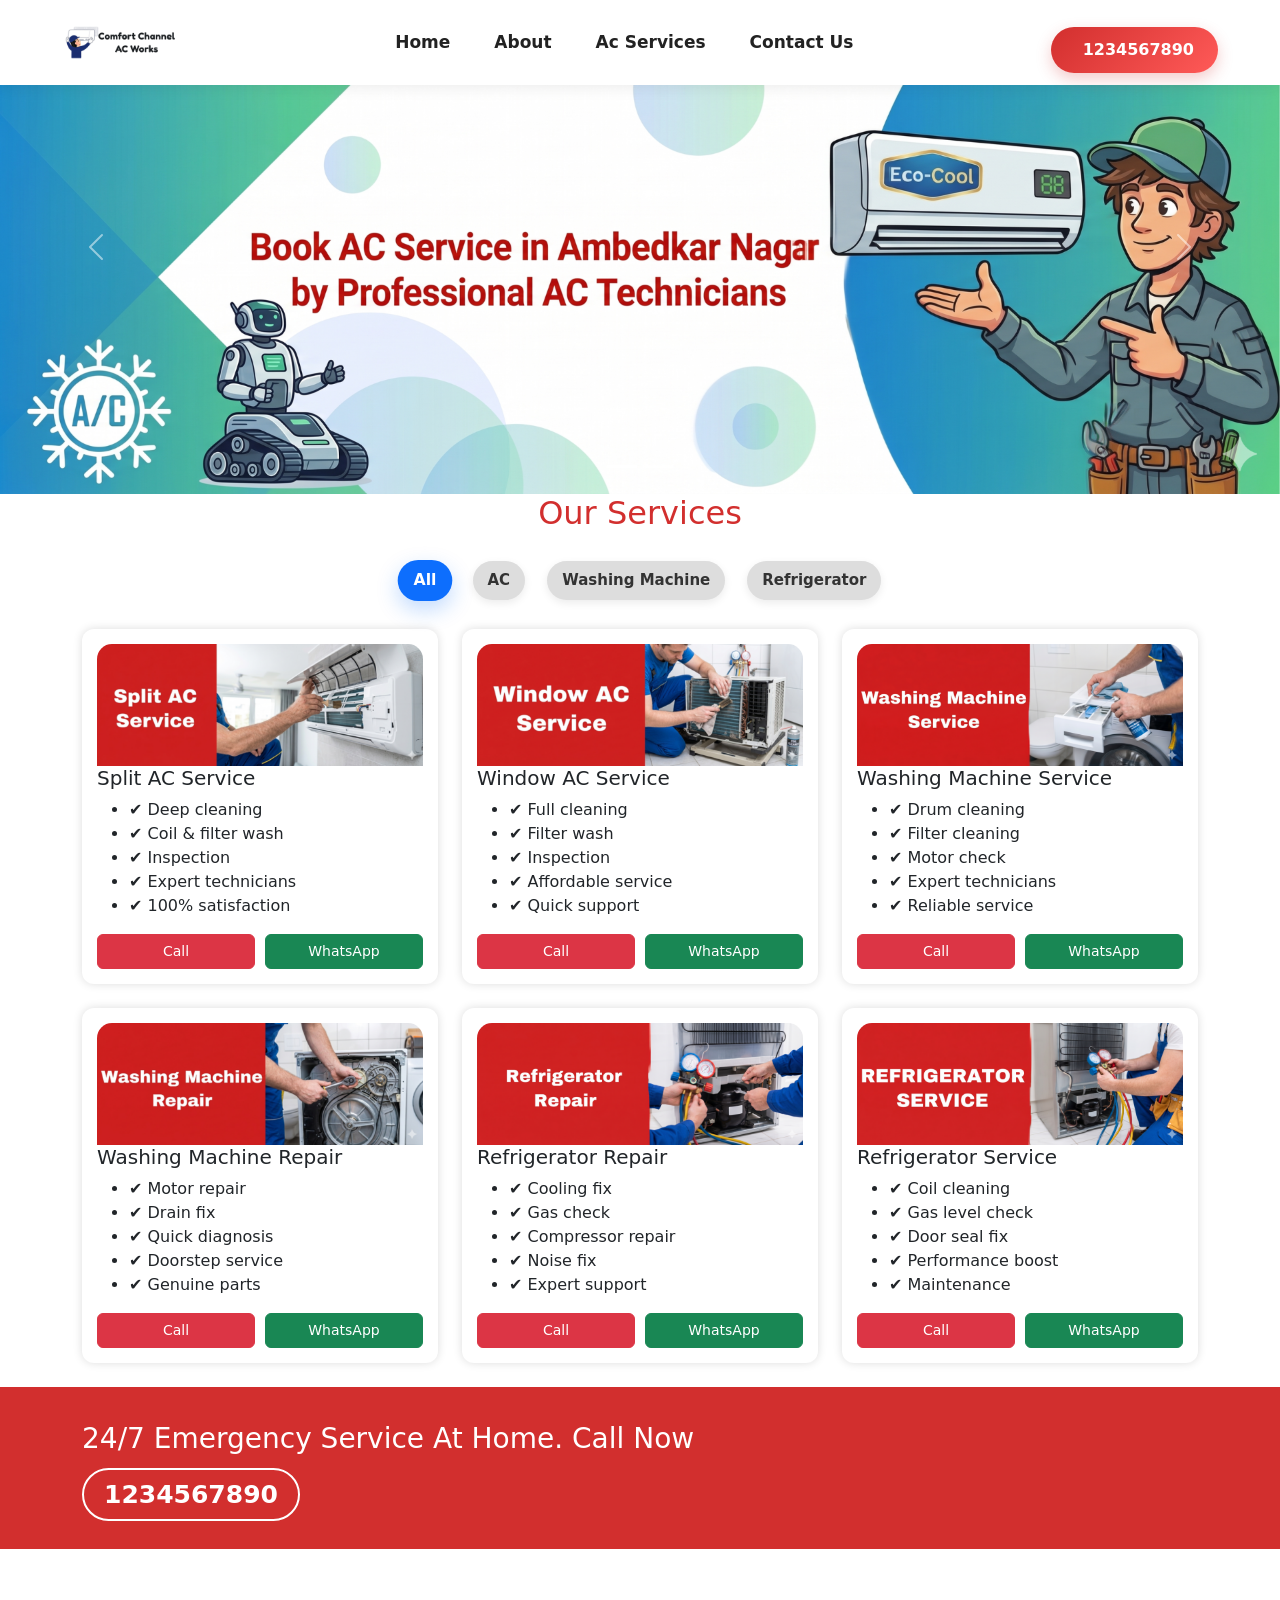
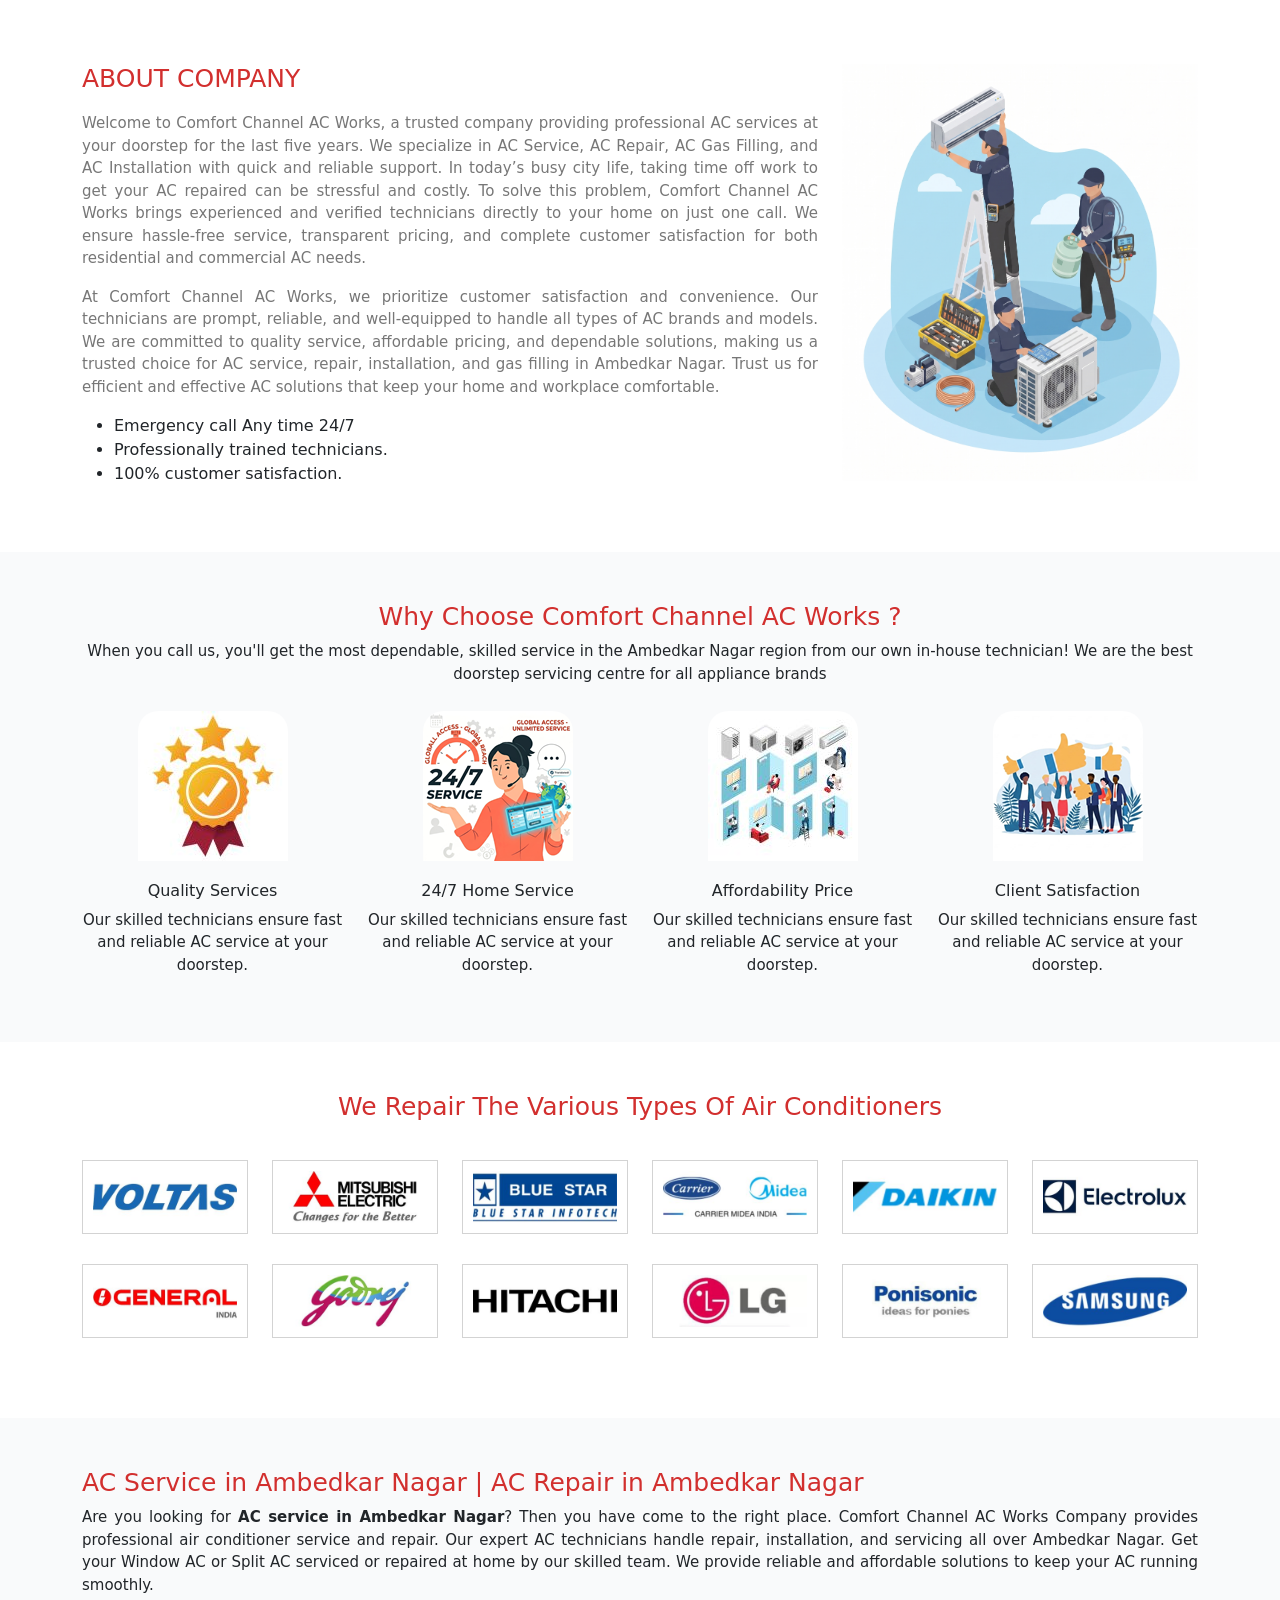
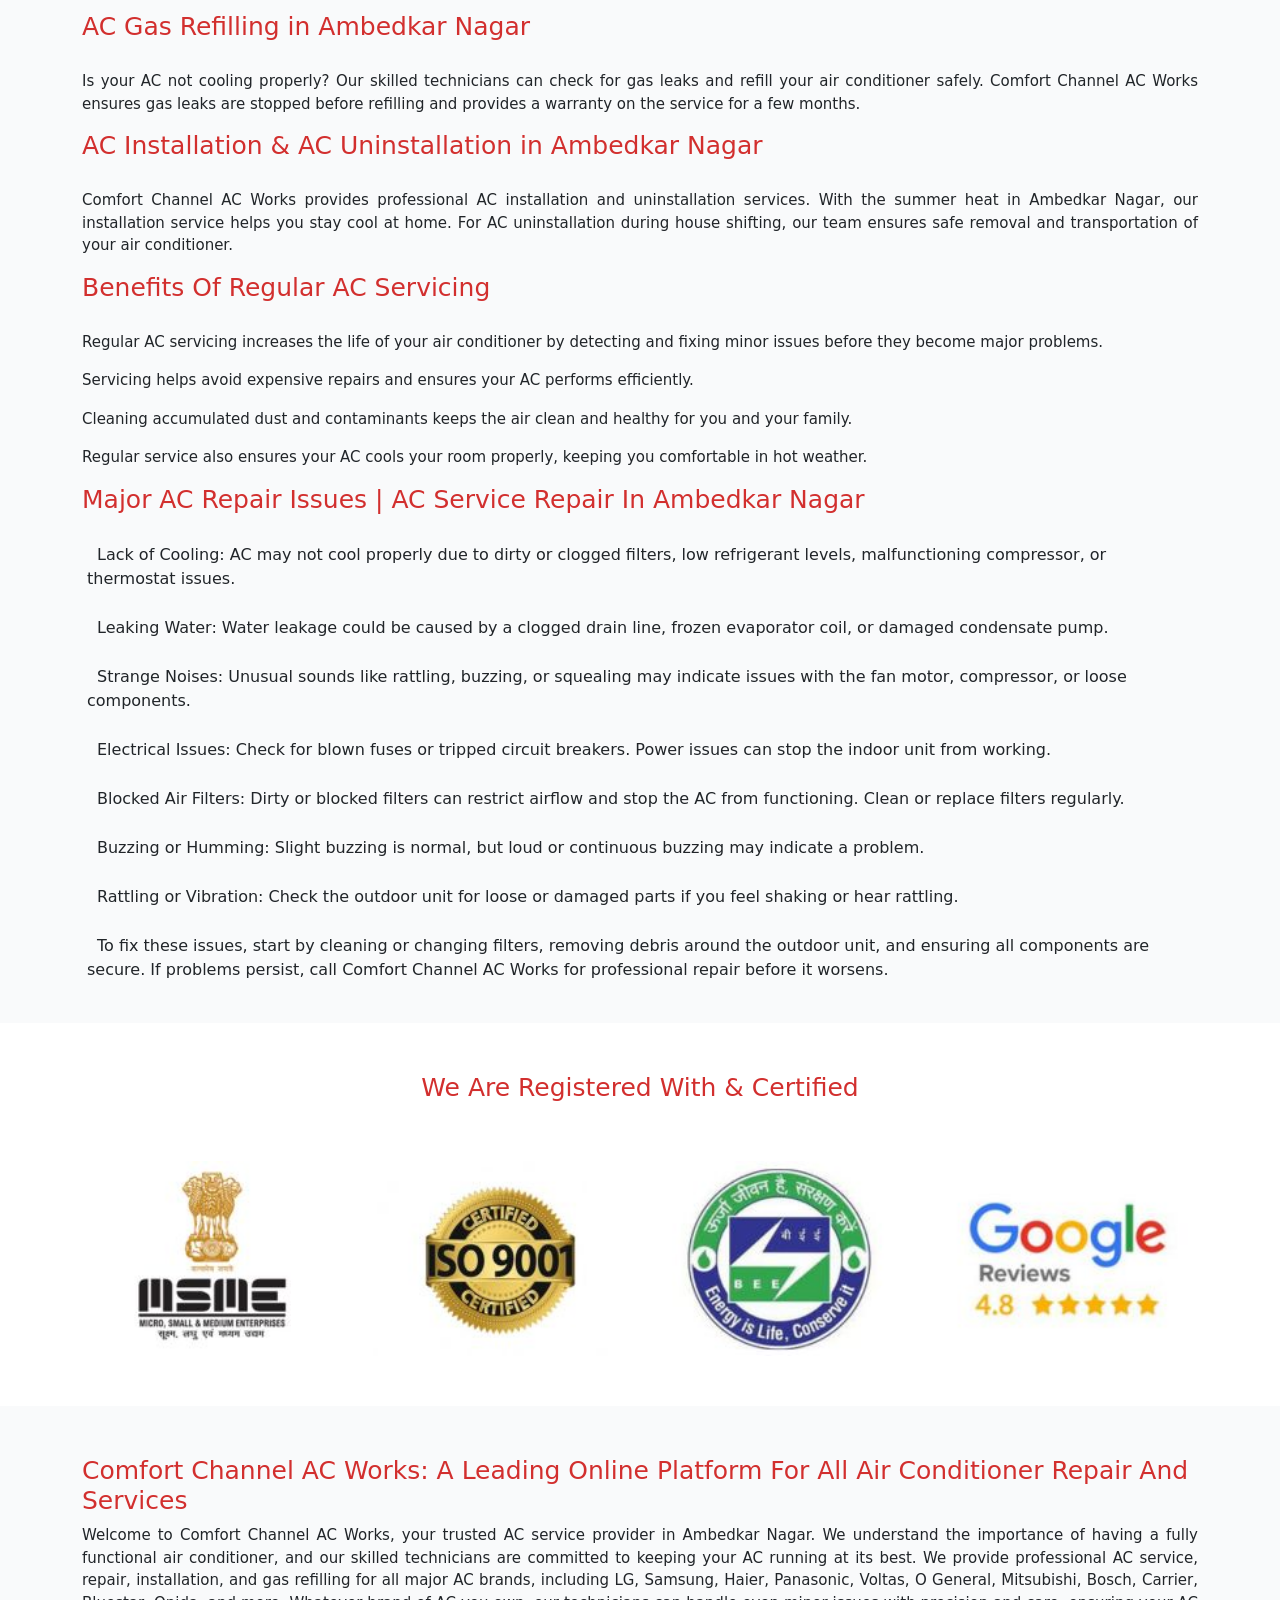
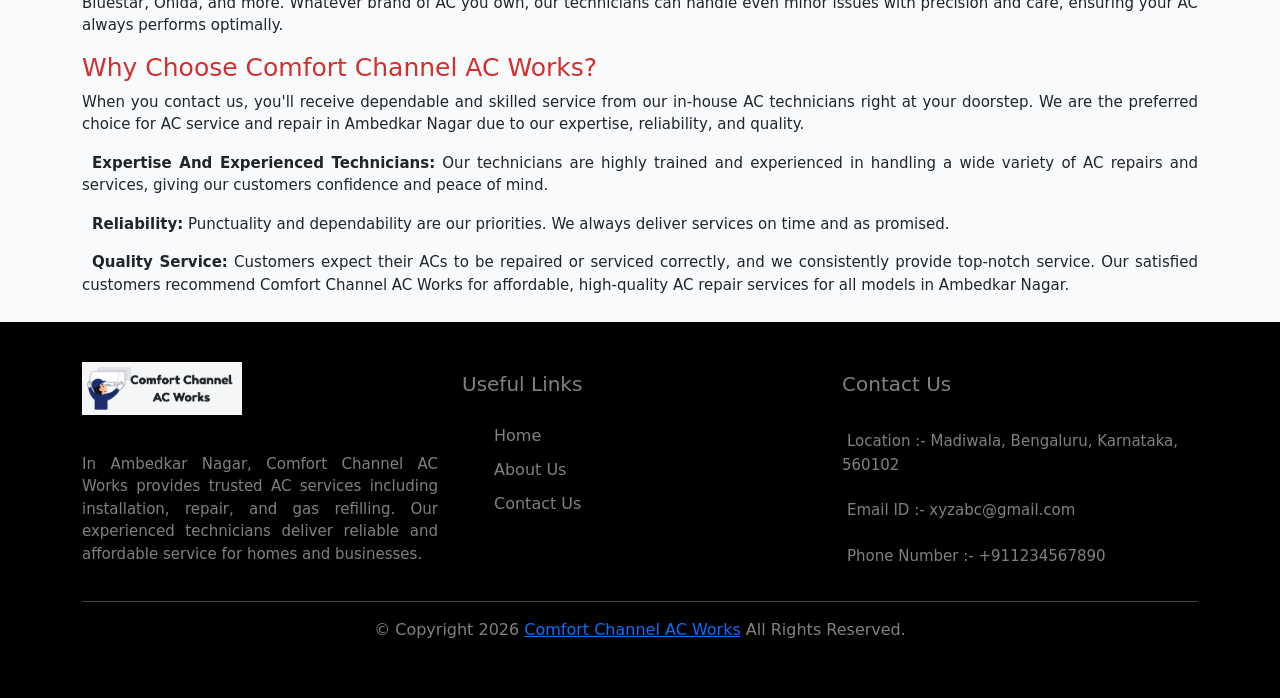
<file: index.html>
<!DOCTYPE html>
<html lang="en">
	
<head>
		<title>AC/Washing Machine Repair & Service in Ambedkar Nagar | Comfort Channel AC Works</title>

		<meta charset="utf-8">
		  <meta name="description" content="Contact Us - Comfort Channel AC Works Home Service Best Company In Ambedkar Nagar Providing Best Solution For All Your Air Conditioner Needs Like Repair, Service, Installation, Uninstallation">
		  <meta name="keywords" content="ac service centre contact number">
		  <meta name="author" content="RPS Home Service">
		  <meta name="viewport" content="width=device-width, initial-scale=1">
	<!-- start header -->
		  <!-- <script src="assets/js/6f4b66733d.js" crossorigin="anonymous"></script>
		  <script src="assets/js/main.js"></script> -->
		  <script src="assets/js/6f4b66733d.js" crossorigin="anonymous"></script>
		  <link rel="stylesheet" href="assets/css/bootstrap.min.css" crossorigin="anonymous">
		  <script src="assets/js/bootstrap.bundle.min.js"></script>
		  <link rel="icon" href="assets/images/rps-favicon-color-2.png" width="60px" type="image/x-icon">
		  <link rel="stylesheet" href="assets/css/style.css">
		  <meta name="Robots" content="index, follow"/>
	</head>
	<body>

	<!-- navbar start -->
		<nav class="navbar navbar-expand-sm navbar-light bg-light">
		  <div class="container-fluid">
			<a class="navbar-brand" href="index.html">
				<img src="assets/images/comfort logo.png" alt="Comfort Channel AC Works logo"></a>
				<a href="tel:+911234567890" class="mobileno">
					<i class="fa fa-phone" aria-hidden="true">
					</i> 
					1234567890
				</a>
			
			<button class="navbar-toggler" type="button" data-bs-toggle="collapse" data-bs-target="#collapsibleNavbar">
			  <span class="navbar-toggler-icon"></span>
			</button>
			<div class="collapse navbar-collapse"  id="collapsibleNavbar">
			    <ul class="navbar-nav ms-auto  my-2 my-lg-0 navbar-nav-scroll">
					<li class="nav-item">
					 <a class="nav-link" aria-current="page" href="index.html">Home</a>
					</li>
					<li class="nav-item">
					  <a class="nav-link" href="about.html">About</a>
					</li>
					<!--	<li class="nav-item">-->
					<!--  <a class="nav-link" href="gyser_microvave.html">Gyser Microvave</a>-->
					<!--</li>-->
					<li class="nav-item ">
					  <a class="nav-link " href="ac.html" role="button">Ac Services</a>
					
					</li>
					
				
					 <li class="nav-item">
					  <a class="nav-link" href="contact.htm">Contact Us</a>
					</li>
				</ul>
			    <div class="navbar-mobile-number ms-auto">
				   <p><a href="tel:+911234567890"><i class="fa fa-phone" aria-hidden="true"></i> 1234567890</a></p>
			    </div>
			</div>
		  </div>
		</nav>
	<!-- navbar end -->	
	<!-- main banner start -->
		<div id="carouselExampleIndicators" class="carousel slide" data-bs-ride="carousel">
		  <div class="carousel-indicators">
			<button type="button" data-bs-target="#carouselExampleIndicators" data-bs-slide-to="0" class="active" aria-current="true" aria-label="Slide 1"></button>
			<button type="button" data-bs-target="#carouselExampleIndicators" data-bs-slide-to="1" aria-label="Slide 2"></button>
		  </div>
		  <div class="carousel-inner">
			<div class="carousel-item active">
			  <img src="assets/images/Comfortacservice.png" class="d-block w-100" alt="ac service near me banner">
			</div>
			<div class="carousel-item">
			  <img src="assets/images/Comfortacservice-2.png" class="d-block w-100" alt="ac gas filling banner">
			</div>
		  </div>
		  <button class="carousel-control-prev" type="button" data-bs-target="#carouselExampleIndicators" data-bs-slide="prev">
			<span class="carousel-control-prev-icon" aria-hidden="true"></span>
			<span class="visually-hidden">Previous</span>
		  </button>
		  <button class="carousel-control-next" type="button" data-bs-target="#carouselExampleIndicators" data-bs-slide="next">
			<span class="carousel-control-next-icon" aria-hidden="true"></span>
			<span class="visually-hidden">Next</span>
		  </button>
		</div>
	<!-- main banner end -->
		
	<!--Start Section-->

		<section class="services-section">
  <div class="container">

    <div class="text-center mb-4">
      <h2 class="color-heading">Our Services</h2>
    </div>

    <!-- FILTER BUTTONS -->
    <div class="filter-buttons text-center mb-4">
      <button class="filter-btn active" data-filter="all">All</button>
      <button class="filter-btn" data-filter="ac">AC</button>
      <button class="filter-btn" data-filter="wm">Washing Machine</button>
      <button class="filter-btn" data-filter="fridge">Refrigerator</button>
    </div>

    <!-- CARDS CONTAINER -->
	 
    <div class="row" id="servicesContainer"></div>

  </div>
</section>

	<!--End Section-->




	<!-- end services -->
		<!-- End main service include -->
	
	<!-- start Emergency-call -->
		<section class="Emergency-call">
			<div class="container">
				<div class="row-Emergency-call">
					<div class="col-sm-9 col-md-9 col-lg-9">
						<h3>24/7 Emergency Service At Home. Call Now</h3>
					</div>
					<div class="col-sm-3 col-md-3 col-lg-3">
						<div class="Emergency-call-box">
							<p><a href="tel:+911234567890"><i class="fa fa-phone" aria-hidden="true"></i> 1234567890</a></p>
						</div>
					</div>
				</div>
			</div>
		</section>
	<!-- end Emergency-call -->
	<!--start  about company -->
		<section class="about-company">
			<div class="container">
				<div class="row">
					<div class="col-sm-8 col-sm-8 col-lg-8">
						<div class="about-company-heading">
							<h3 class="color-heading">ABOUT COMPANY</h3>
							<p>Welcome to Comfort Channel AC Works, a trusted company providing professional AC services at your doorstep for the last five years. We specialize in AC Service, AC Repair, AC Gas Filling, and AC Installation with quick and reliable support. In today’s busy city life, taking time off work to get your AC repaired can be stressful and costly. To solve this problem, Comfort Channel AC Works brings experienced and verified technicians directly to your home on just one call. We ensure hassle-free service, transparent pricing, and complete customer satisfaction for both residential and commercial AC needs.</p>
							<p>At Comfort Channel AC Works, we prioritize customer satisfaction and convenience. Our technicians are prompt, reliable, and well-equipped to handle all types of AC brands and models. We are committed to quality service, affordable pricing, and dependable solutions, making us a trusted choice for AC service, repair, installation, and gas filling in Ambedkar Nagar. Trust us for efficient and effective AC solutions that keep your home and workplace comfortable.</p>
							<ul>
								<li>Emergency call Any time 24/7</li>
								<li>Professionally trained technicians.</li>
								<li>100% customer satisfaction.</li>
							</ul>
						</div>
					</div>
					<div class="col-sm-4 col-md-4 col-lg-4">
						<div class="about-company-img">
							<img src="assets/images/about-company-pic.png">
						</div>
					</div>
				</div>
			</div>
		</section>
	<!-- end about company -->
	
	<!-- start  why choice us-->
	<section class="why-choose">
		<div class="container">
			<div class="row">
				<div class="col-sm-12 col-md-12 col-lg-12">
					<div class="why-choose-heading">
							<h3 class="color-heading">Why Choose Comfort Channel AC Works ?</h3>
							<p>When you call us, you'll get the most dependable, skilled service in the Ambedkar Nagar region from our own in-house technician! We are the best doorstep servicing centre for all appliance brands</p>
					</div>
				</div>
				<div class="col-sm-3 col-md-3 col-lg-3 col-6">
					<div class="why-choose-quality">
						<img src="assets/images/Quality-Services.jpg" alt="Quality Services">
						<h6>Quality Services</h6>
						<p>Our skilled technicians ensure fast and reliable AC service at your doorstep.</p>
					</div>
				</div>
				<div class="col-sm-3 col-md-3 col-lg-3 col-6">
					<div class="why-choose-quality">
					<img src="assets/images/24service.png" alt="24/7 Home Service">
						<h6>24/7 Home Service</h6>
						<p>Our skilled technicians ensure fast and reliable AC service at your doorstep.</p>
					</div>
				</div>
				<div class="col-sm-3 col-md-3 col-lg-3 col-6">
					<div class="why-choose-quality">
					<img src="assets/images/Affordability-Price.jpg" alt="Affordability Price">
						<h6>Affordability Price</h6>
						<p>Our skilled technicians ensure fast and reliable AC service at your doorstep.</p>
					</div>
				</div>
				<div class="col-sm-3 col-md-3 col-lg-3 col-6">
					<div class="why-choose-quality">
					<img src="assets/images/client-satisfy.png"  alt="Client Satisfaction">
						<h6>Client Satisfaction</h6>
						<p>Our skilled technicians ensure fast and reliable AC service at your doorstep.</p>
					</div>
				</div>
			</div>
		</div>
	</section>
	<!-- end why choice us-->
	
	<!--start brand -->
		<section class="brand">
			<div class="container">
				<div class="row">
					<div class="col-sm-12 col-md-12 col-lg-12">
							<h3 class="color-heading">We Repair The Various Types Of Air Conditioners</h3>
					</div>
				</div>
				<div class="row brand-row">
					<div class="col-sm-2 col-md-2 col-lg-2 col-6"><img src="assets/brand-logo/voltas-ac-service.jpg" alt="voltas ac service repair" style="width:100%;" ></div>
					<div class="col-sm-2 col-md-2 col-lg-2  col-6"><img src="assets/brand-logo/ac-service-near.jpg" alt="ac-service-near" style="width:100%;"></div>
					<div class="col-sm-2 col-md-2 col-lg-2  col-6"><img src="assets/brand-logo/blue-star-ac-service.jpg" alt="blue star ac service repair" style="width:100%;"></div>
					<div class="col-sm-2 col-md-2 col-lg-2  col-6"><img src="assets/brand-logo/carrier-ac-service.jpg" alt="carrier ac service" style="width:100%;"></div>
					<div class="col-sm-2 col-md-2 col-lg-2  col-6"><img src="assets/brand-logo/daikin-ac-service.jpg" alt="daikin ac service" style="width:100%;"></div>
					<div class="col-sm-2 col-md-2 col-lg-2  col-6"><img src="assets/brand-logo/electrolux-ac-service.jpg" alt="electrolux ac service" style="width:100%;"></div>
				</div>
				<div class="row brand-row">
					<div class="col-sm-2 col-md-2 col-lg-2 col-6"><img src="assets/brand-logo/general-ac-service.jpg" alt="general ac service" style="width:100%;"></div>
					<div class="col-sm-2 col-md-2 col-lg-2 col-6"><img src="assets/brand-logo/godrej-ac-service.jpg" alt="godrej ac service"  style="width:100%;"></div>
					<div class="col-sm-2 col-md-2 col-lg-2 col-6"><img src="assets/brand-logo/hitachi-ac-service.jpg" alt="hitachi ac service"  style="width:100%;"></div>
					<div class="col-sm-2 col-md-2 col-lg-2 col-6"><img src="assets/brand-logo/lg-ac-service.jpg"  alt="lg ac service" style="width:100%;"></div>
					<div class="col-sm-2 col-md-2 col-lg-2 col-6"><img src="assets/brand-logo/ponisonic-ac-service.jpg" alt="ponisonic ac service" style="width:100%;"></div>
					<div class="col-sm-2 col-md-2 col-lg-2 col-6"><img src="assets/brand-logo/samsung-ac-service.jpg"  alt="samsung ac service" style="width:100%;"></div>
				</div>
			</div>
		</section>
	<!--end brand -->
	<!-- start Major AC Repair Issues-->
		<section class="major-issues">
			<div class="container">
    <div class="row">
        <div class="col-sm-12 col-ms-12 col-lg-12">
            <div class="major-issues-heading">
                <h1 class="color-heading home-page-heading">AC Service in Ambedkar Nagar | AC Repair in Ambedkar Nagar</h1>
                <p>Are you looking for <b>AC service in Ambedkar Nagar</b>? Then you have come to the right place. Comfort Channel AC Works Company provides professional air conditioner service and repair. Our expert AC technicians handle repair, installation, and servicing all over Ambedkar Nagar. Get your Window AC or Split AC serviced or repaired at home by our skilled team. We provide reliable and affordable solutions to keep your AC running smoothly.</p>

                <h3 class="color-heading">AC Gas Refilling in Ambedkar Nagar</h3>
                <p>Is your AC not cooling properly? Our skilled technicians can check for gas leaks and refill your air conditioner safely. Comfort Channel AC Works ensures gas leaks are stopped before refilling and provides a warranty on the service for a few months.</p>

                <h3 class="color-heading">AC Installation & AC Uninstallation in Ambedkar Nagar</h3>
                <p>Comfort Channel AC Works provides professional AC installation and uninstallation services. With the summer heat in Ambedkar Nagar, our installation service helps you stay cool at home. For AC uninstallation during house shifting, our team ensures safe removal and transportation of your air conditioner.</p>

                <h3 class="color-heading">Benefits Of Regular AC Servicing</h3>
                <p>Regular AC servicing increases the life of your air conditioner by detecting and fixing minor issues before they become major problems.</p>
                <p>Servicing helps avoid expensive repairs and ensures your AC performs efficiently.</p>
                <p>Cleaning accumulated dust and contaminants keeps the air clean and healthy for you and your family.</p>
                <p>Regular service also ensures your AC cools your room properly, keeping you comfortable in hot weather.</p>

                <h3 class="color-heading">Major AC Repair Issues | AC Service Repair In Ambedkar Nagar</h3>
                <div class="Major-AC-Repair">
                    <ul>
                        <li><i class="fa fa-check-circle" aria-hidden="true"></i>Lack of Cooling: AC may not cool properly due to dirty or clogged filters, low refrigerant levels, malfunctioning compressor, or thermostat issues.</li>
                        <li><i class="fa fa-check-circle" aria-hidden="true"></i>Leaking Water: Water leakage could be caused by a clogged drain line, frozen evaporator coil, or damaged condensate pump.</li>
                        <li><i class="fa fa-check-circle" aria-hidden="true"></i>Strange Noises: Unusual sounds like rattling, buzzing, or squealing may indicate issues with the fan motor, compressor, or loose components.</li>
                        <li><i class="fa fa-check-circle" aria-hidden="true"></i>Electrical Issues: Check for blown fuses or tripped circuit breakers. Power issues can stop the indoor unit from working.</li>
                        <li><i class="fa fa-check-circle" aria-hidden="true"></i>Blocked Air Filters: Dirty or blocked filters can restrict airflow and stop the AC from functioning. Clean or replace filters regularly.</li>
                        <li><i class="fa fa-check-circle" aria-hidden="true"></i>Buzzing or Humming: Slight buzzing is normal, but loud or continuous buzzing may indicate a problem.</li>
                        <li><i class="fa fa-check-circle" aria-hidden="true"></i>Rattling or Vibration: Check the outdoor unit for loose or damaged parts if you feel shaking or hear rattling.</li>
                        <li><i class="fa fa-check-circle" aria-hidden="true"></i>To fix these issues, start by cleaning or changing filters, removing debris around the outdoor unit, and ensuring all components are secure. If problems persist, call Comfort Channel AC Works for professional repair before it worsens.</li>
                    </ul>
                </div>
            </div>
        </div>
    </div>
</div>

		</section>
	<!--end Major AC Repair Issues-->
	
	<!-- start certification -->
		<section class="certification">
			<div class="container">
				<div class="row">
					<div class="col-sm-12">
							<h3 class="color-heading">We Are Registered With & Certified</h3>
					</div>
				</div>
				<div class="row">
					<div class="col-sm-3 col-md-3 col-lg-3 col-6">
						<div class="certification-img">
							<img src="assets/images/msme.jpg" alt="Comfort Channel AC Works" style="width:100%;">
						</div>
					</div>
					<div class="col-sm-3 col-md-3 col-lg-3 col-6">
						<div class="certification-img">
							<img src="assets/images/iso.jpg" alt="Comfort Channel AC Works" style="width:100%;">
						</div>
					</div>
					<div class="col-sm-3 col-md-3 col-lg-3 col-6">
						<div class="certification-img">
							<img src="assets/images/bee.jpg" alt="Comfort Channel AC Works" style="width:100%;">
						</div>
					</div>
					<div class="col-sm-3 col-md-3 col-lg-3 col-6">
						<div class="certification-img">
							<img src="assets/images/google-rating.jpg" alt="Comfort Channel AC Works" style="width:100%;">
						</div>
					</div>
				</div>
			</div>
		</section>
	<!-- end certification -->
	<!-- start online plateform -->
		<section class="online-platform">
    <div class="container">
        <div class="row">
            <div class="col-sm-12 col-md-12 col-lg-12">
                <div class="online-platform-heading">
                    <h3 class="color-heading">Comfort Channel AC Works: A Leading Online Platform For All Air Conditioner Repair And Services</h3>
                    <p>Welcome to Comfort Channel AC Works, your trusted AC service provider in Ambedkar Nagar. We understand the importance of having a fully functional air conditioner, and our skilled technicians are committed to keeping your AC running at its best. We provide professional AC service, repair, installation, and gas refilling for all major AC brands, including LG, Samsung, Haier, Panasonic, Voltas, O General, Mitsubishi, Bosch, Carrier, Bluestar, Onida, and more. Whatever brand of AC you own, our technicians can handle even minor issues with precision and care, ensuring your AC always performs optimally.</p>

                    <h3 class="color-heading">Why Choose Comfort Channel AC Works?</h3>
                    <p>When you contact us, you'll receive dependable and skilled service from our in-house AC technicians right at your doorstep. We are the preferred choice for AC service and repair in Ambedkar Nagar due to our expertise, reliability, and quality.</p>

                    <p><b><i class="fa fa-check-circle" aria-hidden="true"></i>Expertise And Experienced Technicians:</b> Our technicians are highly trained and experienced in handling a wide variety of AC repairs and services, giving our customers confidence and peace of mind.</p>

                    <p><b><i class="fa fa-check-circle" aria-hidden="true"></i>Reliability:</b> Punctuality and dependability are our priorities. We always deliver services on time and as promised.</p>

                    <p><b><i class="fa fa-check-circle" aria-hidden="true"></i>Quality Service:</b> Customers expect their ACs to be repaired or serviced correctly, and we consistently provide top-notch service. Our satisfied customers recommend Comfort Channel AC Works for affordable, high-quality AC repair services for all models in Ambedkar Nagar.</p>
                </div>
            </div>

    <!-- start Emergency-call -->
		<!-- <section class="book-now">
			<div class="container">
				<div class="row">
					<div class="col-sm-10 col-md-10 col-lg-10">
						<div class="book-now-heading">
							<h5>Get Air Conditioner Services & Repair In Ambedkar Nagar &nbsp BOOK NOW</h5>
							<p>Comfort Channel AC Works provides cost-effective air conditioner repair services for all models in Ambedkar Nagar.</p>
						</div>
					</div>
					<div class="col-sm-2 col-md-2 col-lg-2">
						<div class="book-now-heading">
							 <a href="/index.html"><button type="button" class="btn">Get In Touch</button></a>
						</div>
					</div>
				</div>
			</div>
		</section> -->
	<!-- end Emergency-call-->
        </div>
    </div>
</section>

	<!-- end footer book now-->
<!--start footer -->
		<section class="footer">
			<div class="container">
				<div class="row footer-heading">
							<div class="col-sm-4 col-md-4 col-lg-4">
								<div class="footer-logo-img">
									<img src="assets/images/comfort logo-2.png">
									<p>In Ambedkar Nagar, Comfort Channel AC Works provides trusted AC services including installation, repair, and gas refilling. Our experienced technicians deliver reliable and affordable service for homes and businesses.</p>
								</div> 
							
							</div>
							<div class="col-sm-4 col-md-4 col-lg-4">
								<div class="usefull-link">
									<h5>Useful Links</h5>
									<ul>
										<li><a href="index.html">Home</a></li>
										<li><a href="about.html">About Us</a></li>
										
									
										<li><a href="contact.htm">Contact Us</a></li>
									</ul>
								</div>
							</div>
						
							<div class="col-sm-4 col-md-4 col-lg-4">
								<div class="contact-us">
									<h5>Contact Us</h5>
									<p><i class="fa fa-map-marker" aria-hidden="true"></i>Location :- Madiwala, Bengaluru, Karnataka, 560102</p>
									<p><i class="fa fa-envelope" aria-hidden="true"></i>Email ID :- xyzabc@gmail.com </p>
									<p> <i class="fa fa-phone-square" aria-hidden="true"></i>Phone Number :- +911234567890</p>
								</div>
							</div> 
							<div class="col-sm-12 col-md-12 col-lg-12">
								<div class="trem-and-condition">
								<hr>
									<p>© Copyright 2026 <a href="#">Comfort Channel AC Works</a> All Rights Reserved.</p>
								</div>
							</div>	
				</div>
				</div>
			</div>
		</section>
	<!--end footer -->
	
	<div class="footer-mobile">
		<a href="tel:+911234567890" ><i class="fa fa-phone"></i> Call Now </a>
	</div>

	<!-- <script>
		var url = '../wati-integration-service.clare.ai/ShopifyWidget/shopifyWidget9e65.js?75564';
		var s = document.createElement('script');
		s.type = 'text/javascript';
		s.async = true;
		s.src = url;
		var options = {
			"enabled": true,
			"chatButtonSetting": {
				"backgroundColor": "#4dc247",
				"ctaText": "Get Help",
				"borderRadius": "25",
				"marginLeft": "0",
				"marginBottom": "50",
				"marginRight": "50",
				"position": "right"
			},
			"brandSetting": {
				"brandName": "Comfort Channel AC Works",
				"brandSubTitle": "We Provide Home Appliances Service",
				"brandImg": "assets/images/rps-favicon.png",
				"welcomeText": "Hi, there!\nHow can I help you?",
				"messageText": "Hello, I need help with your service",
				"backgroundColor": "rgb(12, 101, 111);",
				"ctaText": "Start Chat",
				"borderRadius": "0",
				"autoShow": false,
				"phoneNumber": "+911234567890"
			}
		};
		s.onload = function() {
			CreateWhatsappChatWidget(options);
		};
		var x = document.getElementsByTagName('script')[0];
		x.parentNode.insertBefore(s, x);
	</script> -->
		<!--end  footer -->
		<script src="assets/js/data.js"></script>
		<script src="assets/js/main.js"></script>
	</body>
</html>
</file>
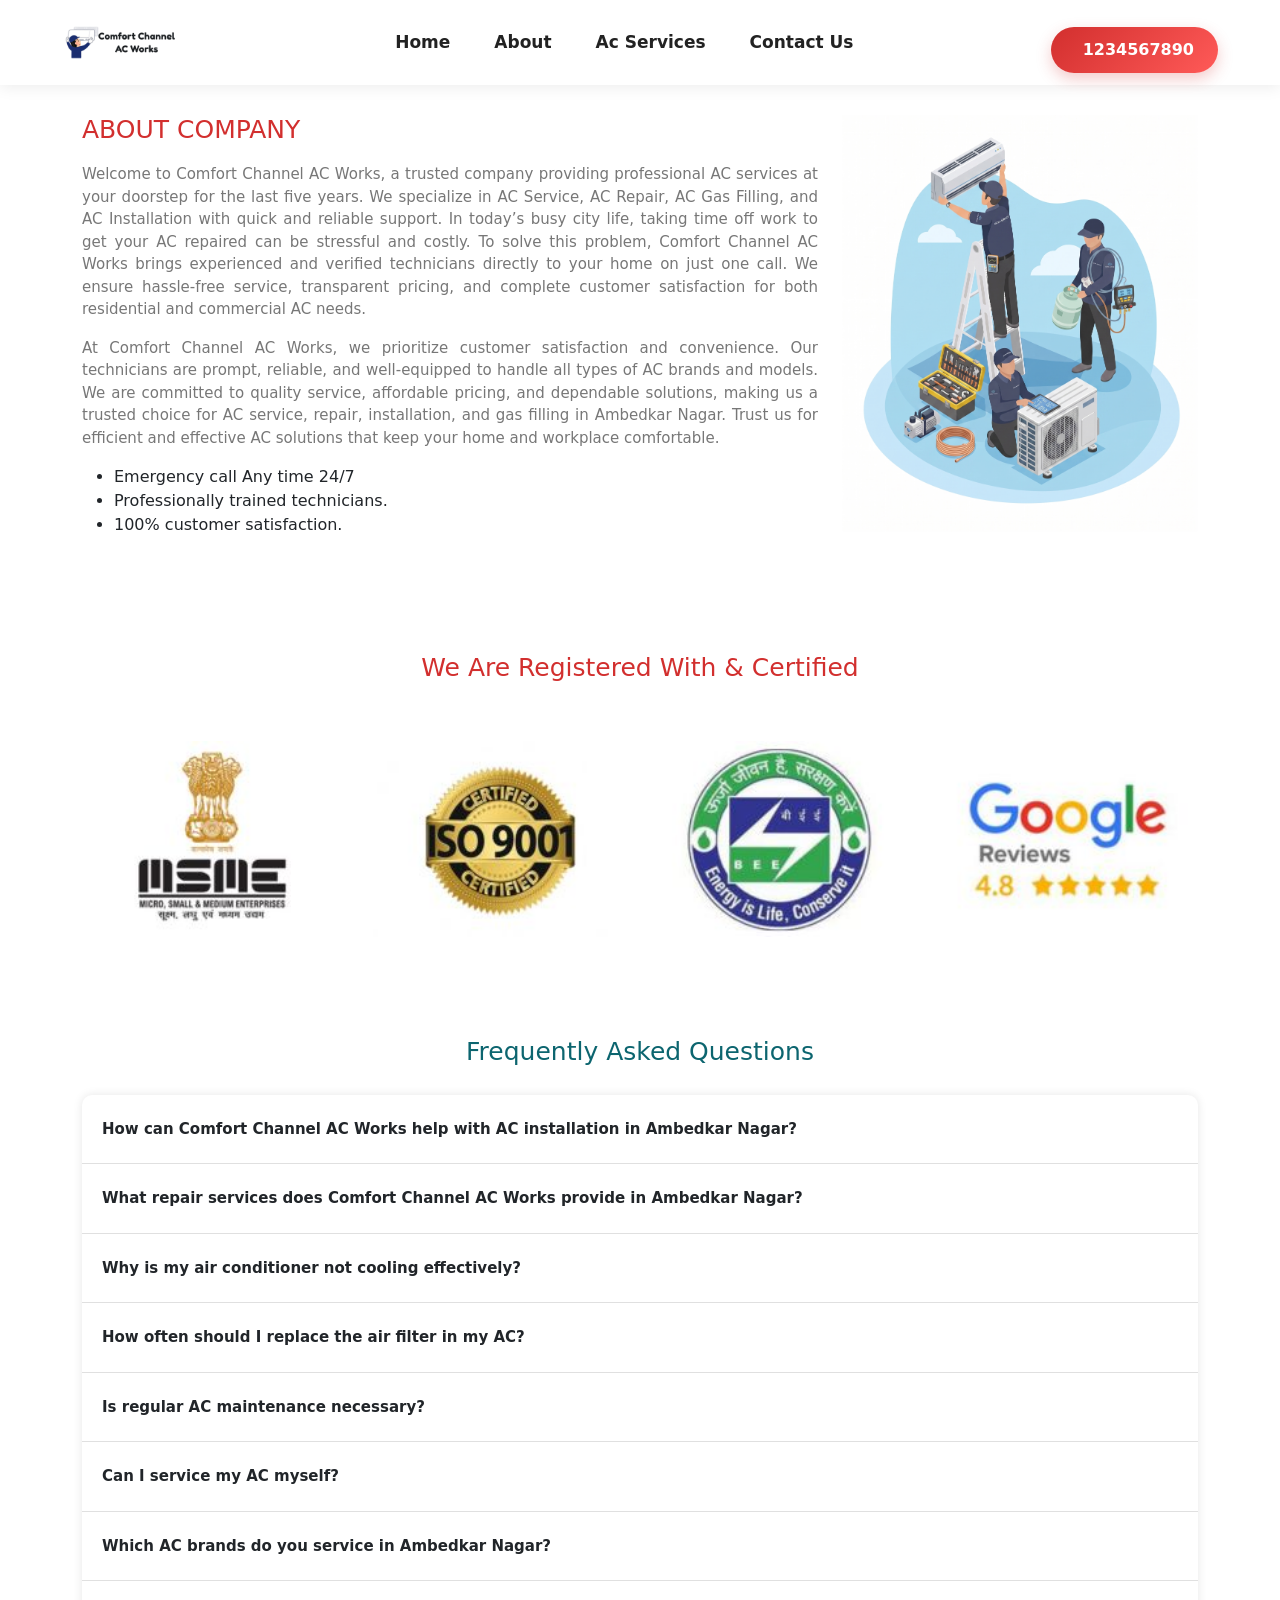
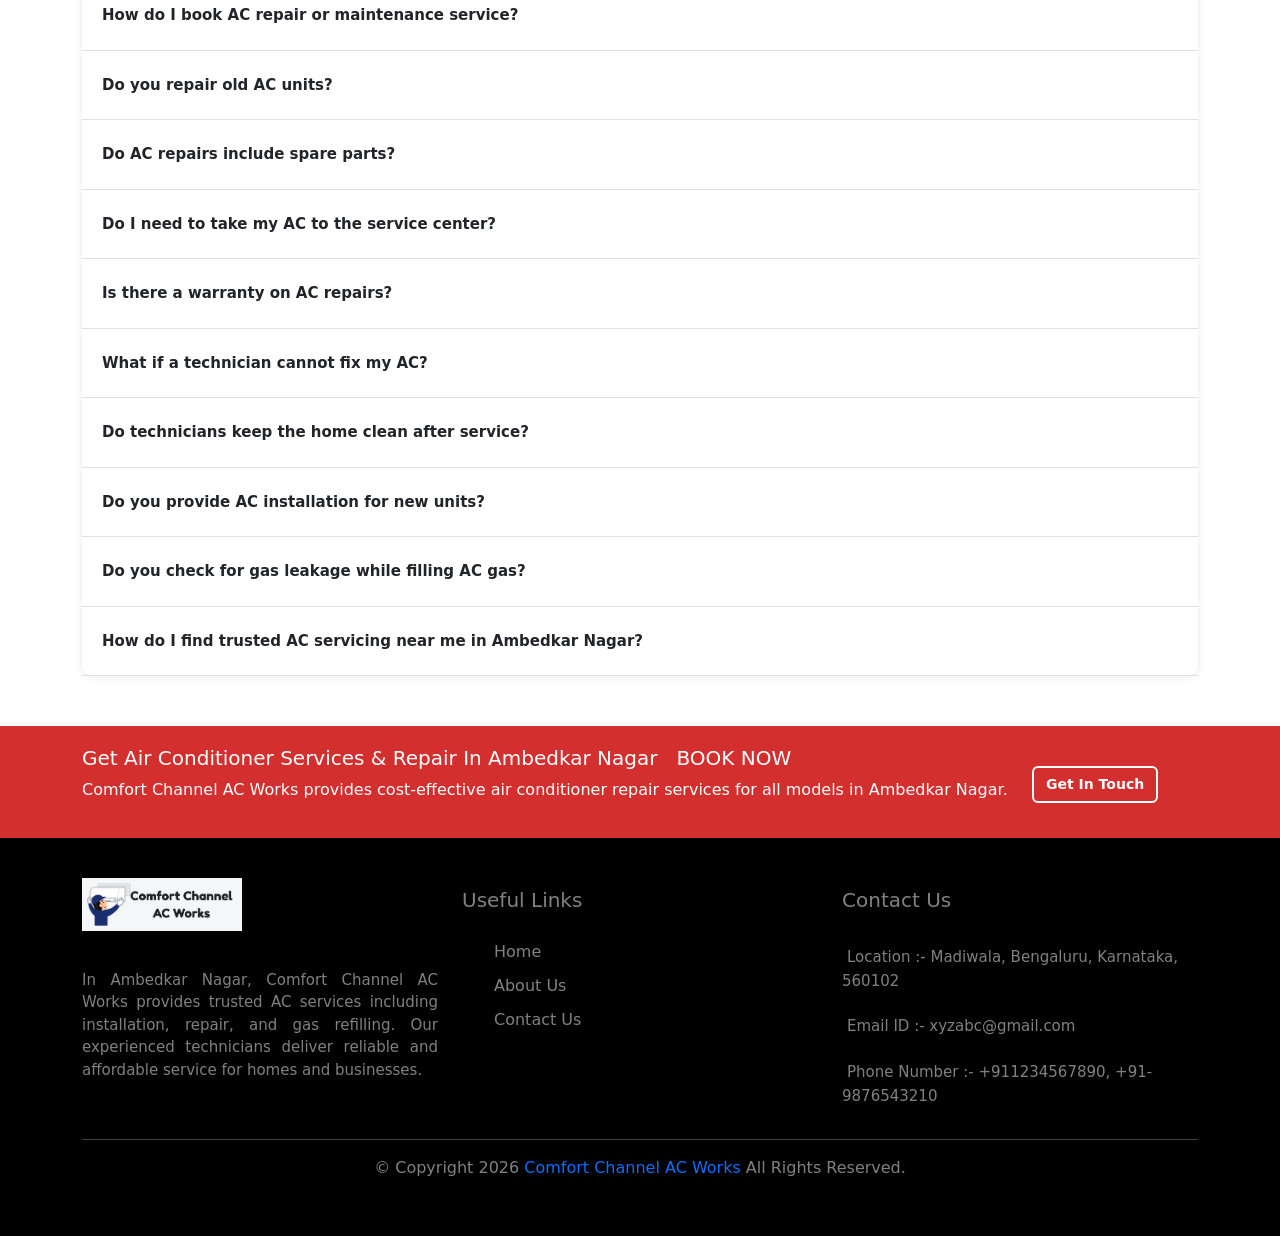
<file: about.html>
<!DOCTYPE html>
<html>
<head>
		<title>About Us - Comfort Channel AC Works</title>
		 <meta charset="utf-8">
		  <meta name="description" content="Company In Ambedkar Nagar Offering Air Conditioner Repair, Air Conditioner Service, Air Conditioner Installation, One Step Solution For last 5 Year's">
		  <meta name="keywords" content="">
		  <meta name="author" content="Comfort Channel AC Works">
		  <meta name="viewport" content="width=device-width, initial-scale=1">
		<script src="assets/js/6f4b66733d.js" crossorigin="anonymous"></script>
		  <link rel="stylesheet" href="assets/css/bootstrap.min.css" crossorigin="anonymous">
		  <script src="assets/js/bootstrap.bundle.min.js"></script>
		  <link rel="icon" href="assets/images/rps-favicon-color-2.png" width="60px" type="image/x-icon">
		  <link rel="stylesheet" href="assets/css/style.css">
		  <meta name="Robots" content="index, follow"/>
 <!--schema Start  --> 
   
       

  
<!--schema End -->

		 <link rel="canonical" href="index.html" />
	</head>
	<body>

	<!-- navbar start -->
		<nav class="navbar navbar-expand-sm navbar-light bg-light">
		  <div class="container-fluid">
			<a class="navbar-brand" href="index.html">
				<img src="assets/images/comfort logo.png" alt="Comfort Channel AC Works (Mohd Zaid) logo"></a>
				<a href="tel:+911234567890" class="mobileno">
					<i class="fa fa-phone" aria-hidden="true">

					</i>
					 1234567890
				</a>
			
			<button class="navbar-toggler" type="button" data-bs-toggle="collapse" data-bs-target="#collapsibleNavbar">
			  <span class="navbar-toggler-icon"></span>
			</button>
			<div class="collapse navbar-collapse"  id="collapsibleNavbar">
			     <ul class="navbar-nav ms-auto  my-2 my-lg-0 navbar-nav-scroll">
					<li class="nav-item">
					 <a class="nav-link" aria-current="page" href="index.html">Home</a>
					</li>
					<li class="nav-item">
					  <a class="nav-link" href="about.html">About</a>
					</li>					
					<li class="nav-item ">
					  <a class="nav-link " href="ac.html" role="button">Ac Services</a>
					
					</li>
					
				
					 <li class="nav-item">
					  <a class="nav-link" href="contact.htm">Contact Us</a>
					</li>
				</ul>
			    <div class="navbar-mobile-number ms-auto">
				   <p><a href="tel:+911234567890"><i class="fa fa-phone" aria-hidden="true"></i> 1234567890</a></p>
			    </div>
			</div>
		  </div>
		</nav>
	<!-- navbar end -->	<!--start  about company -->
		<section class="about-company">
			<div class="container">
				<div class="row">
					<div class="col-sm-8 col-sm-8 col-lg-8">
						<div class="about-company-heading">
							<h3 class="color-heading">ABOUT COMPANY</h3>
							<p>Welcome to Comfort Channel AC Works, a trusted company providing professional AC services at your doorstep for the last five years. We specialize in AC Service, AC Repair, AC Gas Filling, and AC Installation with quick and reliable support. In today’s busy city life, taking time off work to get your AC repaired can be stressful and costly. To solve this problem, Comfort Channel AC Works brings experienced and verified technicians directly to your home on just one call. We ensure hassle-free service, transparent pricing, and complete customer satisfaction for both residential and commercial AC needs.</p>
							<p>At Comfort Channel AC Works, we prioritize customer satisfaction and convenience. Our technicians are prompt, reliable, and well-equipped to handle all types of AC brands and models. We are committed to quality service, affordable pricing, and dependable solutions, making us a trusted choice for AC service, repair, installation, and gas filling in Ambedkar Nagar. Trust us for efficient and effective AC solutions that keep your home and workplace comfortable.</p>
							<ul>
								<li>Emergency call Any time 24/7</li>
								<li>Professionally trained technicians.</li>
								<li>100% customer satisfaction.</li>
							</ul>
						</div>
					</div>
					<div class="col-sm-4 col-md-4 col-lg-4">
						<div class="about-company-img">
							<img src="assets/images/about-company-pic.png">
						</div>
					</div>
				</div>
			</div>
		</section>
	<!-- end about company -->
	<!-- start certification -->
		<section class="certification">
			<div class="container">
				<div class="row">
					<div class="col-sm-12">
							<h3 class="color-heading">We Are Registered With & Certified</h3>
					</div>
				</div>
				<div class="row">
					<div class="col-sm-3 col-md-3 col-lg-3 col-6">
						<div class="certification-img">
							<img src="assets/images/msme.jpg" style="width:100%;">
						</div>
					</div>
					<div class="col-sm-3 col-md-3 col-lg-3 col-6">
						<div class="certification-img">
							<img src="assets/images/iso.jpg" style="width:100%;">
						</div>
					</div>
					<div class="col-sm-3 col-md-3 col-lg-3 col-6">
						<div class="certification-img">
							<img src="assets/images/bee.jpg" style="width:100%;">
						</div>
					</div>
					<div class="col-sm-3 col-md-3 col-lg-3 col-6">
						<div class="certification-img">
							<img src="assets/images/google-rating.jpg" style="width:100%;">
						</div>
					</div>
				</div>
			</div>
		</section>
	<!-- end certification -->
	<!-- start Frequently Asked Questions-->
	<!-- start faq-->
	<section class="faq-heading">
    <div class="container">
        <div class="row">
            <div class="col-sm-12 col-md-12 col-lg-12 faq-heading-one">
                <h2>Frequently Asked Questions</h2>
            </div>
            <div class="col-sm-12 col-md-12 col-lg-12">
                <div class="faq-container">

                    <div class="faq-item">
                        <div class="faq-question">How can Comfort Channel AC Works help with AC installation in Ambedkar Nagar?</div>
                        <div class="icon-container"><i class="fas fa-chevron-right"></i></div>
                    </div>
                    <div class="faq-answer">
                        <p>Comfort Channel AC Works provides professional window and split AC installation services in Ambedkar Nagar. You can book AC installation or gas refilling services online. Our skilled technicians ensure quick, reliable, and affordable service at your doorstep.</p>
                    </div>

                    <div class="faq-item">
                        <div class="faq-question">What repair services does Comfort Channel AC Works provide in Ambedkar Nagar?</div>
                        <div class="icon-container"><i class="fas fa-chevron-right"></i></div>
                    </div>
                    <div class="faq-answer">
                        <p>Comfort Channel AC Works offers comprehensive AC repair services, including compressor repair, refrigerant refill, electrical issues, and thermostat problems. Our experienced technicians can diagnose and fix a wide range of AC issues efficiently.</p>
                    </div>

                    <div class="faq-item">
                        <div class="faq-question">Why is my air conditioner not cooling effectively?</div>
                        <div class="icon-container"><i class="fas fa-chevron-right"></i></div>
                    </div>
                    <div class="faq-answer">
                        <p>Common reasons include dirty air filters, low refrigerant levels, or a malfunctioning compressor. It's recommended to have a professional technician inspect and service your AC to restore optimal cooling.</p>
                    </div>

                    <div class="faq-item">
                        <div class="faq-question">How often should I replace the air filter in my AC?</div>
                        <div class="icon-container"><i class="fas fa-chevron-right"></i></div>
                    </div>
                    <div class="faq-answer">
                        <p>Air filters should be checked monthly and replaced if dirty or clogged. During peak summer, replacing filters every 1-2 months ensures efficient AC performance.</p>
                    </div>

                    <div class="faq-item">
                        <div class="faq-question">Is regular AC maintenance necessary?</div>
                        <div class="icon-container"><i class="fas fa-chevron-right"></i></div>
                    </div>
                    <div class="faq-answer">
                        <p>Yes, annual maintenance is essential to keep your AC efficient. Regular checks help prevent major issues and extend the life of your unit.</p>
                    </div>

                    <div class="faq-item">
                        <div class="faq-question">Can I service my AC myself?</div>
                        <div class="icon-container"><i class="fas fa-chevron-right"></i></div>
                    </div>
                    <div class="faq-answer">
                        <p>While you can clean or replace filters, most AC repairs require professional expertise. DIY repairs may cause damage or void warranties. Always hire a licensed technician for major servicing.</p>
                    </div>

                    <div class="faq-item">
                        <div class="faq-question">Which AC brands do you service in Ambedkar Nagar?</div>
                        <div class="icon-container"><i class="fas fa-chevron-right"></i></div>
                    </div>
                    <div class="faq-answer">
                        <p>Comfort Channel AC Works services all major AC brands, including LG, Samsung, Haier, Panasonic, Voltas, O General, Mitsubishi, Bosch, Carrier, Bluestar, Onida, and more. Our technicians are experienced in handling any brand and model.</p>
                    </div>

                    <div class="faq-item">
                        <div class="faq-question">How do I book AC repair or maintenance service?</div>
                        <div class="icon-container"><i class="fas fa-chevron-right"></i></div>
                    </div>
                    <div class="faq-answer">
                        <p>You can book service through our website or call us directly. Fill in your name, phone number, and address to schedule a technician at your convenience.</p>
                    </div>

                    <div class="faq-item">
                        <div class="faq-question">Do you repair old AC units?</div>
                        <div class="icon-container"><i class="fas fa-chevron-right"></i></div>
                    </div>
                    <div class="faq-answer">
                        <p>Yes, we repair split and window AC units up to 2 tons, regardless of age or brand.</p>
                    </div>

                    <div class="faq-item">
                        <div class="faq-question">Do AC repairs include spare parts?</div>
                        <div class="icon-container"><i class="fas fa-chevron-right"></i></div>
                    </div>
                    <div class="faq-answer">
                        <p>Repair services cover labor and diagnostics. Any required spare parts are charged separately.</p>
                    </div>

                    <div class="faq-item">
                        <div class="faq-question">Do I need to take my AC to the service center?</div>
                        <div class="icon-container"><i class="fas fa-chevron-right"></i></div>
                    </div>
                    <div class="faq-answer">
                        <p>Most AC services are provided at your home. Only complex issues, like condenser coil repairs, may require visiting our service center.</p>
                    </div>

                    <div class="faq-item">
                        <div class="faq-question">Is there a warranty on AC repairs?</div>
                        <div class="icon-container"><i class="fas fa-chevron-right"></i></div>
                    </div>
                    <div class="faq-answer">
                        <p>Yes, we provide a 30-day warranty on AC repairs and a 60-day warranty on any replaced spare parts.</p>
                    </div>

                    <div class="faq-item">
                        <div class="faq-question">What if a technician cannot fix my AC?</div>
                        <div class="icon-container"><i class="fas fa-chevron-right"></i></div>
                    </div>
                    <div class="faq-answer">
                        <p>If a technician cannot fix your AC, we will send another experienced technician to ensure your problem is resolved promptly.</p>
                    </div>

                    <div class="faq-item">
                        <div class="faq-question">Do technicians keep the home clean after service?</div>
                        <div class="icon-container"><i class="fas fa-chevron-right"></i></div>
                    </div>
                    <div class="faq-answer">
                        <p>Yes, our team ensures that your home remains clean after AC service, repair, or gas refilling.</p>
                    </div>

                    <div class="faq-item">
                        <div class="faq-question">Do you provide AC installation for new units?</div>
                        <div class="icon-container"><i class="fas fa-chevron-right"></i></div>
                    </div>
                    <div class="faq-answer">
                        <p>Yes, Comfort Channel AC Works provides professional installation for new AC units and uninstallation for old ACs, handled by trained technicians.</p>
                    </div>

                    <div class="faq-item">
                        <div class="faq-question">Do you check for gas leakage while filling AC gas?</div>
                        <div class="icon-container"><i class="fas fa-chevron-right"></i></div>
                    </div>
                    <div class="faq-answer">
                        <p>Yes, our technicians check for gas leaks and fix them while refilling AC gas to ensure optimal cooling.</p>
                    </div>

                    <div class="faq-item">
                        <div class="faq-question">How do I find trusted AC servicing near me in Ambedkar Nagar?</div>
                        <div class="icon-container"><i class="fas fa-chevron-right"></i></div>
                    </div>
                    <div class="faq-answer">
                        <p>You can visit our website or call us directly to book AC service in Ambedkar Nagar. Our team will schedule a technician at your convenient time.</p>
                    </div>

                </div>
            </div>
        </div>
    </div>
</section>

		<!-- end faq -->
			<!-- end Frequently Asked Questions-->
	
<script>
	const faqItems = document.querySelectorAll('.faq-item');

faqItems.forEach(item => {
  const question = item.querySelector('.faq-question');
  const answer = item.nextElementSibling;
  const icon = item.querySelector('i');

  item.addEventListener('click', () => {
    faqItems.forEach(otherItem => {
      if (otherItem !== item) {
        const otherAnswer = otherItem.nextElementSibling;
        const otherIcon = otherItem.querySelector('i');

        otherAnswer.classList.remove('active');
        otherIcon.classList.remove('active');
        otherAnswer.style.maxHeight = "0";
      }
    });

    answer.classList.toggle('active');
    icon.classList.toggle('active');
    if (answer.classList.contains('active')) {
      answer.style.maxHeight = answer.scrollHeight + "px";
    } else {
      answer.style.maxHeight = "0";
    }
  });
});
</script>
	


<!-- start footer book now-->
		<section class="book-now">
			<div class="container">
				<div class="row">
					<div class="col-sm-10 col-md-10 col-lg-10">
						<div class="book-now-heading">
							<h5>Get Air Conditioner Services & Repair In Ambedkar Nagar &nbsp BOOK NOW</h5>
							<p>Comfort Channel AC Works provides cost-effective air conditioner repair services for all models in Ambedkar Nagar.</p>
						</div>
					</div>
					<div class="col-sm-2 col-md-2 col-lg-2">
						<div class="book-now-heading">
							 <a href="/index.html"><button type="button" class="btn">Get In Touch</button></a>
						</div>
					</div>
				</div>
			</div>
		</section>
	<!-- end footer book now-->
<!--start footer -->
		<section class="footer">
			<div class="container">
				<div class="row footer-heading">
							<div class="col-sm-4 col-md-4 col-lg-4">
								<div class="footer-logo-img">
									<img src="assets/images/comfort logo-2.png">
									<p>In Ambedkar Nagar, Comfort Channel AC Works provides trusted AC services including installation, repair, and gas refilling. Our experienced technicians deliver reliable and affordable service for homes and businesses.</p>
								</div> 
							
							</div>
							<div class="col-sm-4 col-md-4 col-lg-4">
								<div class="usefull-link">
									<h5>Useful Links</h5>
									<ul>
										<li><a href="index.html">Home</a></li>
										<li><a href="about.html">About Us</a></li>
										
									
										<li><a href="contact.htm">Contact Us</a></li>
									</ul>
								</div>
							</div>
						
							<div class="col-sm-4 col-md-4 col-lg-4">
								<div class="contact-us">
									<h5>Contact Us</h5>
									<p><i class="fa fa-map-marker" aria-hidden="true"></i>Location :- Madiwala, Bengaluru, Karnataka, 560102</p>
									<p><i class="fa fa-envelope" aria-hidden="true"></i>Email ID :- xyzabc@gmail.com </p>
									<p> <i class="fa fa-phone-square" aria-hidden="true"></i>Phone Number :- +911234567890, +91-9876543210</p>
								</div>
							</div> 
							<div class="col-sm-12 col-md-12 col-lg-12">
								<div class="trem-and-condition">
								<hr>
									<p>© Copyright 2026 <a href="index.html" style="text-decoration: none;">Comfort Channel AC Works</a> All Rights Reserved.</p>
								</div>
							</div>	
				</div>
				</div>
			</div>
		</section>
	<!--end footer -->
	<style type="text/css">
        .wa-chat-box-poweredby{ 
            display: none;
        }
		.footer-mobile {
				display: none;
			}
        @media screen and (max-width: 550px) {
			.footer-mobile {
				position: fixed;
				bottom: 0;
				left: 0;
				display: block;
				right: 0;
				background: #fff;
				z-index: 998;
				width: 100%;
				height: 55px;
				box-shadow: 0 -5px 5px -3px #ccc;
				border-top: 1px solid #dedede;
			}
			.footer-mobile {
				display: block;
			}
			.footer-mobile a {
				display: inline-block;
				padding: 6px 9px;
				background: 0 0;
				color: #000;
				text-decoration: none;
				width: 50%;
				font-weight: 600;
				border-radius: 4px;
				font-size: 14px;
				letter-spacing: 0;
				text-transform: uppercase;
				margin: 8px 0 0 0;
				text-align: center;
			}
            #wa-widget-send-button {
                margin: 0 0 3px 0 !important;
                right: 10px;
                background: transparent;
                box-shadow: none;
            }
            #wa-widget-send-button .wa-messenger-svg-whatsapp {
                fill: #4dc247;
                width: 35px;
                margin-right: 5px;
            }
            #wa-widget-send-button div{
                color: #000 !important;
                font-weight: 600;
                letter-spacing: 0.5px;
                text-transform: capitalize;
                font-size: 15px !important;
                position: relative;
                top: 1px;
            }
        }
    </style>
	<div class="footer-mobile">
		<a href="tel:+917678126380" ><i class="fa fa-phone"></i> Call Now </a>
	</div>

	<!-- <script>
		var url = 'wati-integration-service.clare.ai/ShopifyWidget/shopifyWidget9e65.js?75564';
		var s = document.createElement('script');
		s.type = 'text/javascript';
		s.async = true;
		s.src = url;
		var options = {
			"enabled": true,
			"chatButtonSetting": {
				"backgroundColor": "#4dc247",
				"ctaText": "Get Help",
				"borderRadius": "25",
				"marginLeft": "0",
				"marginBottom": "50",
				"marginRight": "50",
				"position": "right"
			},
			"brandSetting": {
				"brandName": " (Comfort Channel AC Works)",
				"brandSubTitle": "We Provide Home Appliances Service",
				"brandImg": "assets/images/ishika-favicon.png",
				"welcomeText": "Hi, there!\nHow can I help you?",
				"messageText": "Hello, I need help with your service",
				"backgroundColor": "rgb(12, 101, 111);",
				"ctaText": "Start Chat",
				"borderRadius": "0",
				"autoShow": false,
				"phoneNumber": "+917678126380"
			}
		};
		s.onload = function() {
			CreateWhatsappChatWidget(options);
		};
		var x = document.getElementsByTagName('script')[0];
		x.parentNode.insertBefore(s, x);
	</script> -->
		</body>


<html>
</file>
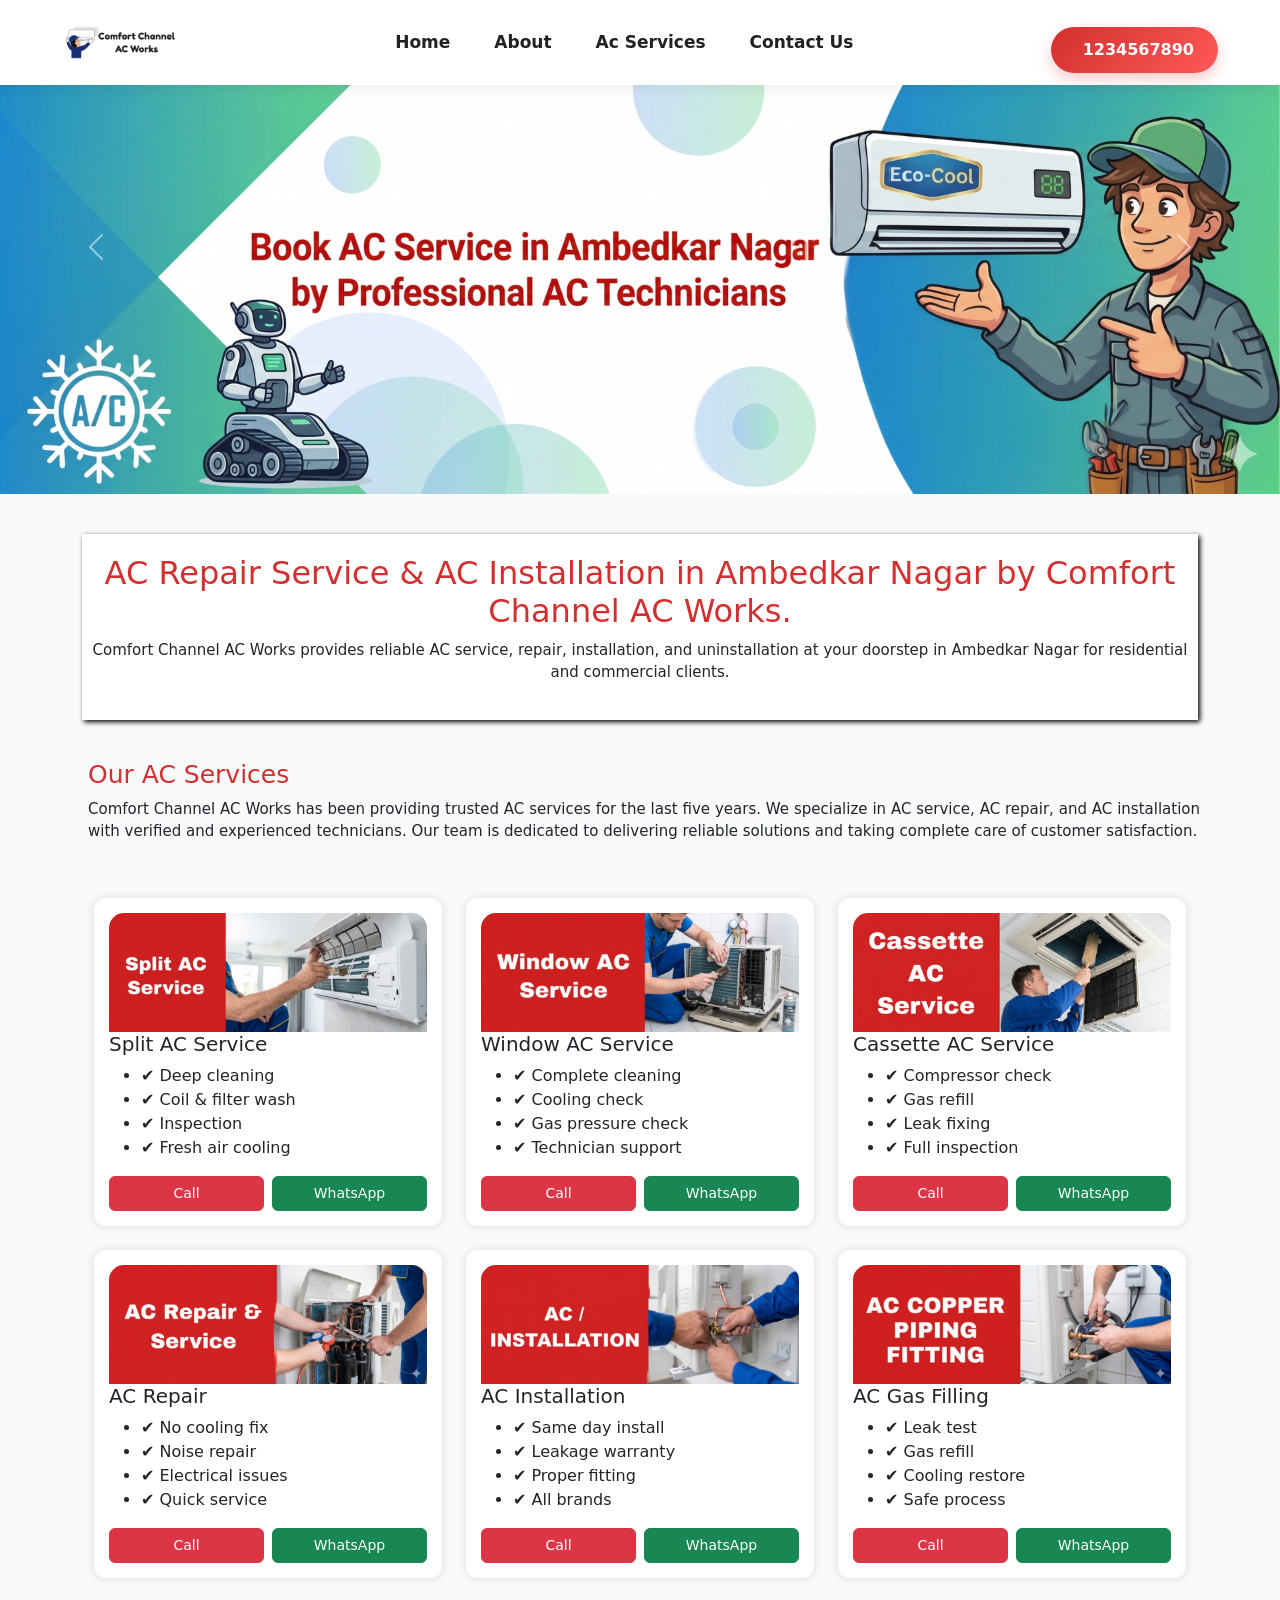
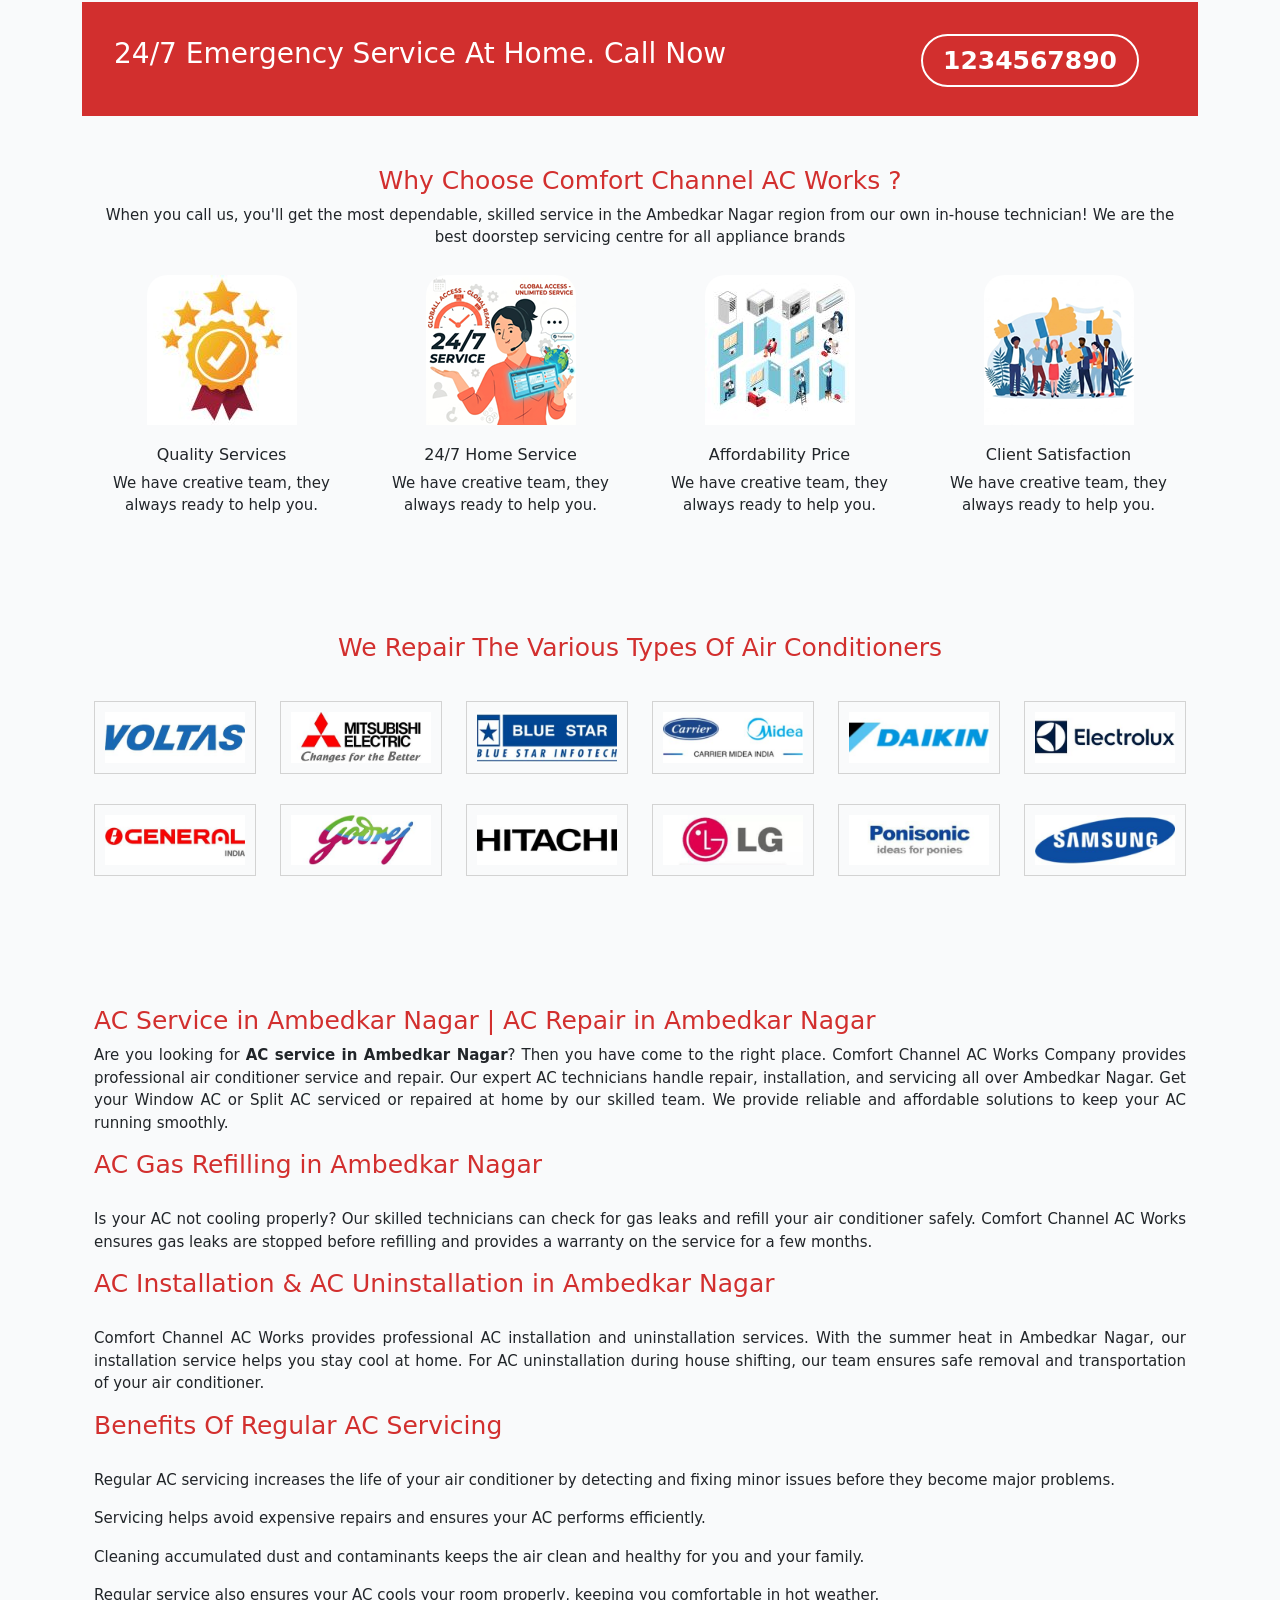
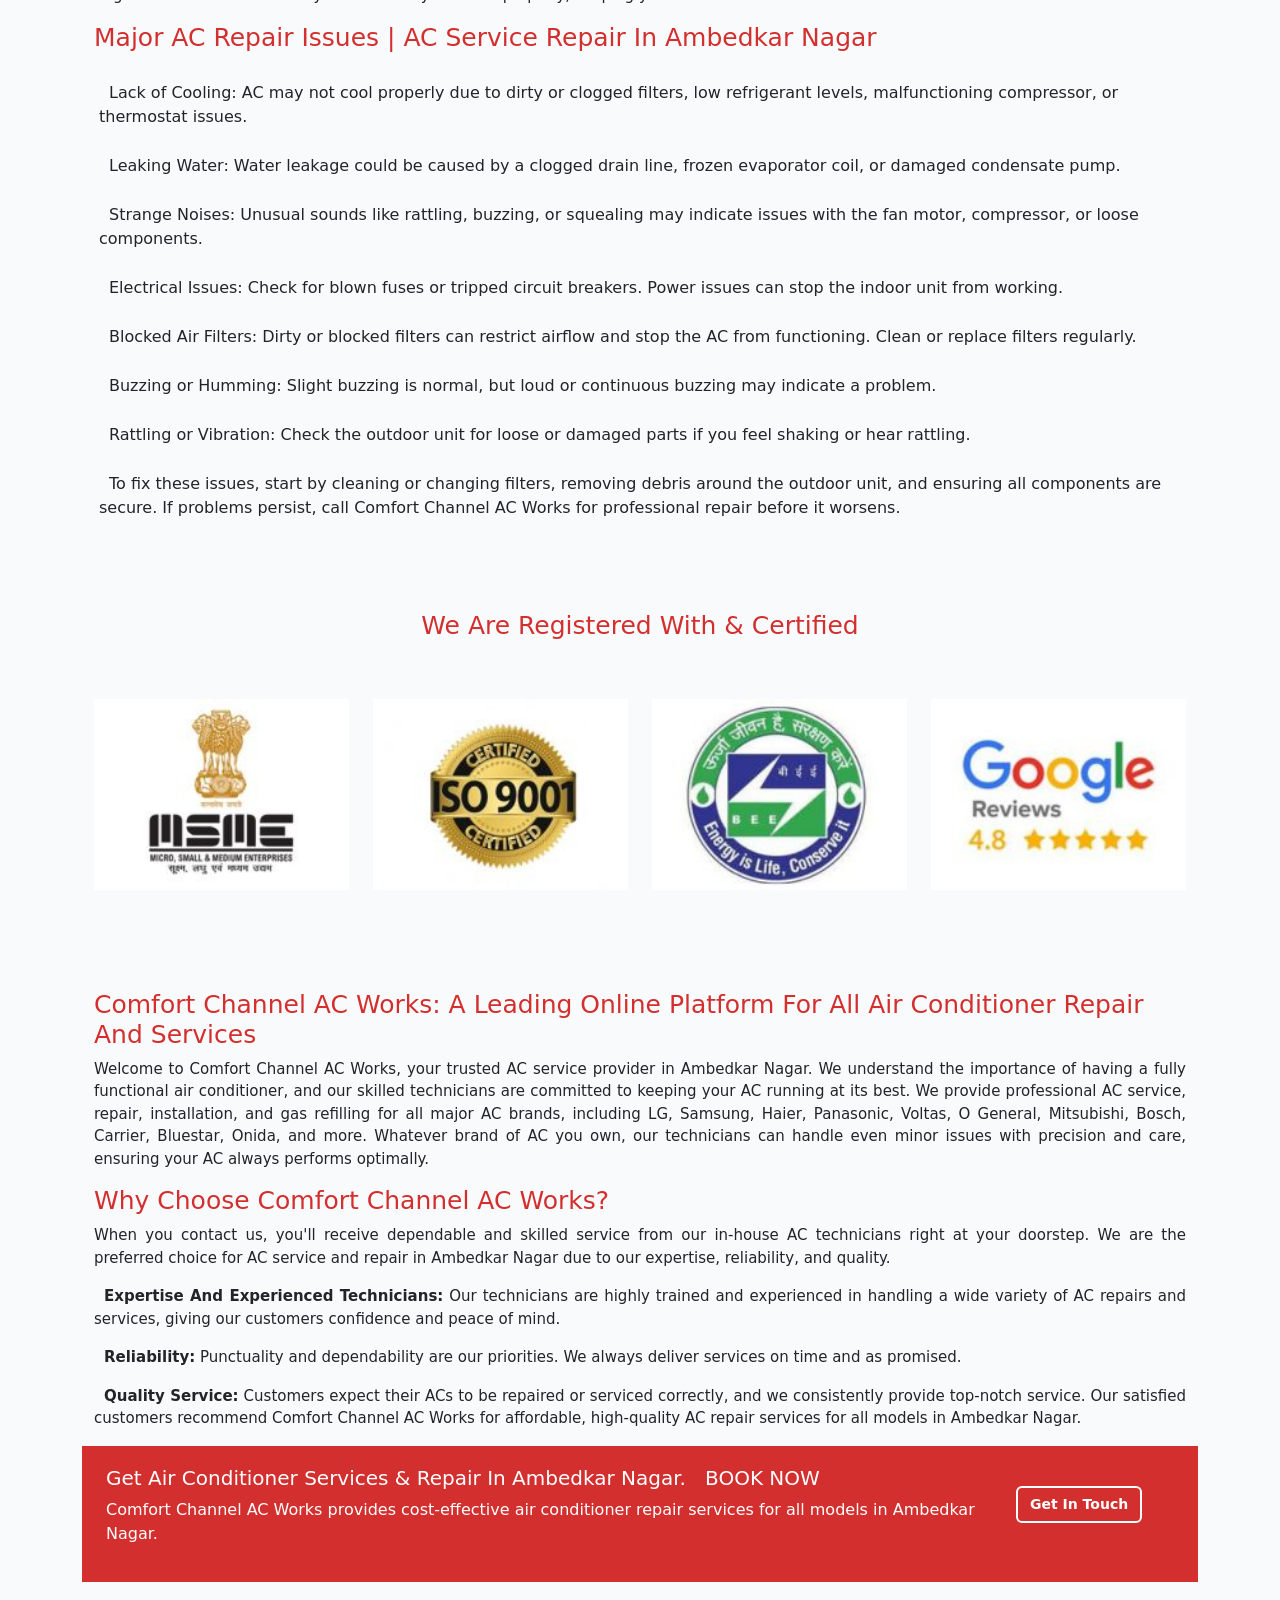
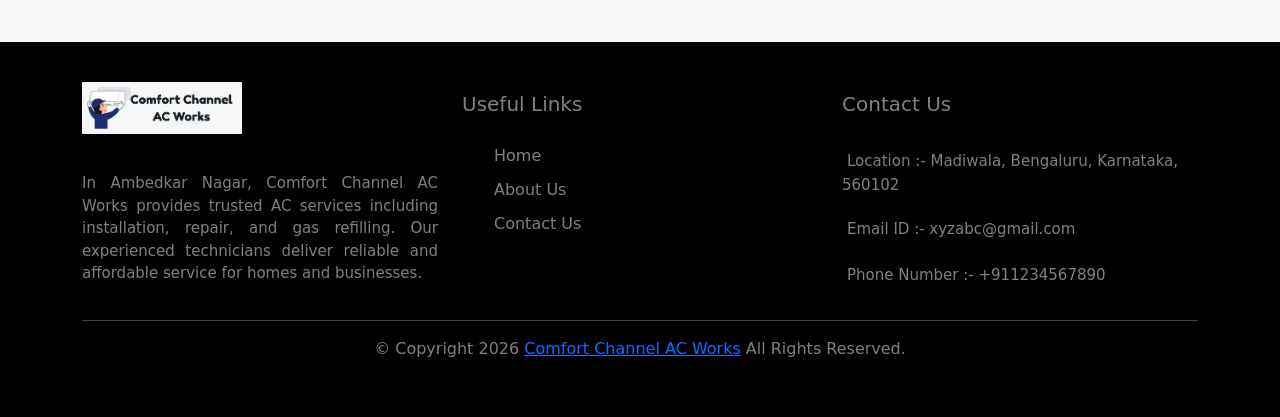
<file: ac.html>
<!DOCTYPE html>
<html lang="en">
	
<head>
		<title>Best AC Repair Service in Ambedkar Nagar | Call us @1234567890</title>
		  <meta charset="utf-8">
		  <meta name="description" content="Best AC repair services in Ambedkar Nagar with our expert team. Call us at 1234567890 for AC routine service, maintenance, installation, and gas filling.">
		  <meta name="keywords" content="ac service in Ambedkar Nagar, ac repair in Ambedkar Nagar, ac gas filling in Ambedkar Nagar, split ac installation in Ambedkar Nagar, window ac installation in Ambedkar Nagar, ">
		  <meta name="author" content="Comfort Channel AC Works">
		  <meta name="viewport" content="width=device-width, initial-scale=1">
		  
			<script src="assets/js/6f4b66733d.js" crossorigin="anonymous"></script>
		  <link rel="stylesheet" href="assets/css/bootstrap.min.css" crossorigin="anonymous">
		  <script src="assets/js/bootstrap.bundle.min.js"></script>
		  <link rel="icon" href="assets/images/rps-favicon-color-2.png" width="60px" type="image/x-icon">
		  <link rel="stylesheet" href="assets/css/style.css">
		  <meta name="Robots" content="index, follow"/>


		 <link rel="canonical" href="index.html" />
	</head>
	<body>

	<!-- navbar start -->
		<nav class="navbar navbar-expand-sm navbar-light bg-light">
		  <div class="container-fluid">
			<a class="navbar-brand" href="index.html"><img src="assets/images/comfort logo.png" alt="Comfort Channel AC Works logo"></a><a href="tel:+911234567890" class="mobileno"><i class="fa fa-phone" aria-hidden="true"></i> 1234567890</a>
			
			<button class="navbar-toggler" type="button" data-bs-toggle="collapse" data-bs-target="#collapsibleNavbar">
			  <span class="navbar-toggler-icon"></span>
			</button>
			<div class="collapse navbar-collapse"  id="collapsibleNavbar">
			    <ul class="navbar-nav ms-auto  my-2 my-lg-0 navbar-nav-scroll">
					<li class="nav-item">
					 <a class="nav-link" aria-current="page" href="index.html">Home</a>
					</li>
					<li class="nav-item">
					  <a class="nav-link" href="about.html">About</a>
					</li>
					
					<li class="nav-item ">
					  <a class="nav-link " href="ac.html" role="button">Ac Services</a>
					
					</li>
					
				
					 <li class="nav-item">
					  <a class="nav-link" href="contact.htm">Contact Us</a>
					</li>
				</ul>
			    <div class="navbar-mobile-number ms-auto">
				   <p><a href="tel:+911234567890"><i class="fa fa-phone" aria-hidden="true"></i> 1234567890</a></p>
			    </div>
			</div>
		  </div>
		</nav>
	<!-- navbar end -->	
	<!-- main banner start -->
		<div id="carouselExampleIndicators" class="carousel slide" data-bs-ride="carousel">
		  <div class="carousel-indicators">
			<button type="button" data-bs-target="#carouselExampleIndicators" data-bs-slide-to="0" class="active" aria-current="true" aria-label="Slide 1"></button>
			<button type="button" data-bs-target="#carouselExampleIndicators" data-bs-slide-to="1" aria-label="Slide 2"></button>
		  </div>
		  <div class="carousel-inner">
			<div class="carousel-item active">
			  <img src="assets/images/Comfortacservice.png" class="d-block w-100" alt="ac service near me banner">
			</div>
			<div class="carousel-item">
			  <img src="assets/images/Comfortacservice-2.png" class="d-block w-100" alt="ac gas filling banner">
			</div>
		  </div>
		  <button class="carousel-control-prev" type="button" data-bs-target="#carouselExampleIndicators" data-bs-slide="prev">
			<span class="carousel-control-prev-icon" aria-hidden="true"></span>
			<span class="visually-hidden">Previous</span>
		  </button>
		  <button class="carousel-control-next" type="button" data-bs-target="#carouselExampleIndicators" data-bs-slide="next">
			<span class="carousel-control-next-icon" aria-hidden="true"></span>
			<span class="visually-hidden">Next</span>
		  </button>
		</div>
	<!-- main banner end -->
	
	<!-- start main service include -->
	<!-- start services -->
		<section class="main-service">
			<div class="container">
				<div class="row">
					<div class="col-sm-12 col-md-12 col-lg-12">
						<div class="service-heading-two">
								<h2 class="color-heading">AC Repair Service & AC Installation in Ambedkar Nagar by Comfort Channel AC Works.</h2>
							<p>Comfort Channel AC Works provides reliable AC service, repair, installation, and uninstallation at your doorstep in Ambedkar Nagar for residential and commercial clients.</p>
						</div>
					</div>
				</div>
				<div class="row">
					<div class="service-heading">
						<h3 class="color-heading"> Our AC Services</h3>
						<p>Comfort Channel AC Works has been providing trusted AC services for the last five years. We specialize in AC service, AC repair, and AC installation with verified and experienced technicians. Our team is dedicated to delivering reliable solutions and taking complete care of customer satisfaction.</p>
					</div>
				</div>
				<section class="container mt-4">
  
  <div class="row" id="servicesContainer"></div>
</section>

<!-- JS START -->
<script>

// PHONE CONFIG
const phoneNumber = "1234567890";
const countryCode = "+91";

// SERVICES DATA
const servicesData = [

{
title: "Split AC Service",
image: "assets/images/we/split-ac-service.png",
points: [
"Deep cleaning",
"Coil & filter wash",
"Inspection",
"Fresh air cooling"
]
},

{
title: "Window AC Service",
image: "assets/images/we/window-ac-service.png",
points: [
"Complete cleaning",
"Cooling check",
"Gas pressure check",
"Technician support"
]
},

{
title: "Cassette AC Service",
image: "assets/images/we/3-Casstte.png",
points: [
"Compressor check",
"Gas refill",
"Leak fixing",
"Full inspection"
]
},

{
title: "AC Repair",
image: "assets/images/we/ac-repair-and-service.png",
points: [
"No cooling fix",
"Noise repair",
"Electrical issues",
"Quick service"
]
},

{
title: "AC Installation",
image: "assets/images/we/ac-installation.png",
points: [
"Same day install",
"Leakage warranty",
"Proper fitting",
"All brands"
]
},

{
title: "AC Gas Filling",
image: "assets/images/we/window-ac-gas-filling.png",
points: [
"Leak test",
"Gas refill",
"Cooling restore",
"Safe process"
]
}

];

// RENDER FUNCTION
function renderServices() {
  const container = document.getElementById("servicesContainer");

  container.innerHTML = "";

  servicesData.forEach(service => {

    const card = `
    <div class="col-md-4 mb-4">
      <div class="service-card">

        <img src="${service.image}" class="card-img-top" style="max-width: 100%; height: auto; border-radius:15px 15px 0 0;" loading="lazy" alt="${service.title}">

        <div class="card-body">
          <h5>${service.title}</h5>

          <ul>
            ${service.points.map(p => `<li>✔ ${p}</li>`).join("")}
          </ul>

          <div class="d-flex gap-2">
            <a href="tel:${countryCode}${phoneNumber}" class="btn btn-danger w-50">Call</a>

            <a href="https://wa.me/${countryCode.replace("+","")}${phoneNumber}" target="_blank" class="btn btn-success w-50">WhatsApp</a>
          </div>

        </div>

      </div>
    </div>
    `;

    container.innerHTML += card;

  });
}

// INIT
document.addEventListener("DOMContentLoaded", renderServices);

</script>
	<!-- end services -->
		<!-- End main service include -->
	
	<!-- start Emergency-call -->
		<section class="Emergency-call">
			<div class="container">
				<div class="row">
					<div class="col-sm-9 col-md-9 col-lg-9">
						<h3>24/7 Emergency Service At Home. Call Now</h3>
					</div>
					<div class="col-sm-3 col-md-3 col-lg-3">
						<div class="Emergency-call-box">
							<p><a href="tel:+911234567890"><i class="fa fa-phone" aria-hidden="true"></i> 1234567890</a></p>
						</div>
					</div>
				</div>
			</div>
		</section>
	
	
	<!-- start  why choice us-->
	<section class="why-choose">
		<div class="container">
			<div class="row">
				<div class="col-sm-12 col-md-12 col-lg-12">
					<div class="why-choose-heading">
							<h3 class="color-heading">Why Choose Comfort Channel AC Works ?</h3>
							<p>When you call us, you'll get the most dependable, skilled service in the Ambedkar Nagar region from our own in-house technician! We are the best doorstep servicing centre for all appliance brands</p>
					</div>
				</div>
				<div class="col-sm-3 col-md-3 col-lg-3 col-6">
					<div class="why-choose-quality">
						<img src="assets/images/Quality-Services.jpg" alt="Quality Services">
						<h6>Quality Services</h6>
						<p>We have creative team, they always ready to help you.</p>
					</div>
				</div>
				<div class="col-sm-3 col-md-3 col-lg-3 col-6">
					<div class="why-choose-quality">
					<img src="assets/images/24service.png" alt="24/7 Home Service">
						<h6>24/7 Home Service</h6>
						<p>We have creative team, they always ready to help you.</p>
					</div>
				</div>
				<div class="col-sm-3 col-md-3 col-lg-3 col-6">
					<div class="why-choose-quality">
					<img src="assets/images/Affordability-Price.jpg" alt="Affordability Price">
						<h6>Affordability Price</h6>
						<p>We have creative team, they always ready to help you.</p>
					</div>
				</div>
				<div class="col-sm-3 col-md-3 col-lg-3 col-6">
					<div class="why-choose-quality">
					<img src="assets/images/client-satisfy.png"  alt="Client Satisfaction">
						<h6>Client Satisfaction</h6>
						<p>We have creative team, they always ready to help you.</p>
					</div>
				</div>
			</div>
		</div>
	</section>
	<!-- end why choice us-->
	
	<!--start brand -->
		<section class="brand">
			<div class="container">
				<div class="row">
					<div class="col-sm-12 col-md-12 col-lg-12">
							<h3 class="color-heading">We Repair The Various Types Of Air Conditioners</h3>
					</div>
				</div>
				<div class="row brand-row">
					<div class="col-sm-2 col-md-2 col-lg-2 col-6"><img src="assets/brand-logo/voltas-ac-service.jpg" alt="voltas ac service repair" style="width:100%;" ></div>
					<div class="col-sm-2 col-md-2 col-lg-2  col-6"><img src="assets/brand-logo/ac-service-near.jpg" alt="ac-service-near" style="width:100%;"></div>
					<div class="col-sm-2 col-md-2 col-lg-2  col-6"><img src="assets/brand-logo/blue-star-ac-service.jpg" alt="blue star ac service repair" style="width:100%;"></div>
					<div class="col-sm-2 col-md-2 col-lg-2  col-6"><img src="assets/brand-logo/carrier-ac-service.jpg" alt="carrier ac service" style="width:100%;"></div>
					<div class="col-sm-2 col-md-2 col-lg-2  col-6"><img src="assets/brand-logo/daikin-ac-service.jpg" alt="daikin ac service" style="width:100%;"></div>
					<div class="col-sm-2 col-md-2 col-lg-2  col-6"><img src="assets/brand-logo/electrolux-ac-service.jpg" alt="electrolux ac service" style="width:100%;"></div>
				</div>
				<div class="row brand-row">
					<div class="col-sm-2 col-md-2 col-lg-2 col-6"><img src="assets/brand-logo/general-ac-service.jpg" alt="general ac service" style="width:100%;"></div>
					<div class="col-sm-2 col-md-2 col-lg-2 col-6"><img src="assets/brand-logo/godrej-ac-service.jpg" alt="godrej ac service"  style="width:100%;"></div>
					<div class="col-sm-2 col-md-2 col-lg-2 col-6"><img src="assets/brand-logo/hitachi-ac-service.jpg" alt="hitachi ac service"  style="width:100%;"></div>
					<div class="col-sm-2 col-md-2 col-lg-2 col-6"><img src="assets/brand-logo/lg-ac-service.jpg"  alt="lg ac service" style="width:100%;"></div>
					<div class="col-sm-2 col-md-2 col-lg-2 col-6"><img src="assets/brand-logo/ponisonic-ac-service.jpg" alt="ponisonic ac service" style="width:100%;"></div>
					<div class="col-sm-2 col-md-2 col-lg-2 col-6"><img src="assets/brand-logo/samsung-ac-service.jpg"  alt="samsung ac service" style="width:100%;"></div>
				</div>
			</div>
		</section>
	<!--end brand -->
	<!-- start Major AC Repair Issues-->
		<section class="major-issues">
			<div class="container">
    <div class="row">
        <div class="col-sm-12 col-ms-12 col-lg-12">
            <div class="major-issues-heading">
                <h1 class="color-heading home-page-heading">AC Service in Ambedkar Nagar | AC Repair in Ambedkar Nagar</h1>
                <p>Are you looking for <b>AC service in Ambedkar Nagar</b>? Then you have come to the right place. Comfort Channel AC Works Company provides professional air conditioner service and repair. Our expert AC technicians handle repair, installation, and servicing all over Ambedkar Nagar. Get your Window AC or Split AC serviced or repaired at home by our skilled team. We provide reliable and affordable solutions to keep your AC running smoothly.</p>

                <h3 class="color-heading">AC Gas Refilling in Ambedkar Nagar</h3>
                <p>Is your AC not cooling properly? Our skilled technicians can check for gas leaks and refill your air conditioner safely. Comfort Channel AC Works ensures gas leaks are stopped before refilling and provides a warranty on the service for a few months.</p>

                <h3 class="color-heading">AC Installation & AC Uninstallation in Ambedkar Nagar</h3>
                <p>Comfort Channel AC Works provides professional AC installation and uninstallation services. With the summer heat in Ambedkar Nagar, our installation service helps you stay cool at home. For AC uninstallation during house shifting, our team ensures safe removal and transportation of your air conditioner.</p>

                <h3 class="color-heading">Benefits Of Regular AC Servicing</h3>
                <p>Regular AC servicing increases the life of your air conditioner by detecting and fixing minor issues before they become major problems.</p>
                <p>Servicing helps avoid expensive repairs and ensures your AC performs efficiently.</p>
                <p>Cleaning accumulated dust and contaminants keeps the air clean and healthy for you and your family.</p>
                <p>Regular service also ensures your AC cools your room properly, keeping you comfortable in hot weather.</p>

                <h3 class="color-heading">Major AC Repair Issues | AC Service Repair In Ambedkar Nagar</h3>
                <div class="Major-AC-Repair">
                    <ul>
                        <li><i class="fa fa-check-circle" aria-hidden="true"></i>Lack of Cooling: AC may not cool properly due to dirty or clogged filters, low refrigerant levels, malfunctioning compressor, or thermostat issues.</li>
                        <li><i class="fa fa-check-circle" aria-hidden="true"></i>Leaking Water: Water leakage could be caused by a clogged drain line, frozen evaporator coil, or damaged condensate pump.</li>
                        <li><i class="fa fa-check-circle" aria-hidden="true"></i>Strange Noises: Unusual sounds like rattling, buzzing, or squealing may indicate issues with the fan motor, compressor, or loose components.</li>
                        <li><i class="fa fa-check-circle" aria-hidden="true"></i>Electrical Issues: Check for blown fuses or tripped circuit breakers. Power issues can stop the indoor unit from working.</li>
                        <li><i class="fa fa-check-circle" aria-hidden="true"></i>Blocked Air Filters: Dirty or blocked filters can restrict airflow and stop the AC from functioning. Clean or replace filters regularly.</li>
                        <li><i class="fa fa-check-circle" aria-hidden="true"></i>Buzzing or Humming: Slight buzzing is normal, but loud or continuous buzzing may indicate a problem.</li>
                        <li><i class="fa fa-check-circle" aria-hidden="true"></i>Rattling or Vibration: Check the outdoor unit for loose or damaged parts if you feel shaking or hear rattling.</li>
                        <li><i class="fa fa-check-circle" aria-hidden="true"></i>To fix these issues, start by cleaning or changing filters, removing debris around the outdoor unit, and ensuring all components are secure. If problems persist, call Comfort Channel AC Works for professional repair before it worsens.</li>
                    </ul>
                </div>
            </div>
        </div>
    </div>
</div>

		</section>
	<!--end Major AC Repair Issues-->
	
	<!-- start certification -->
		<section class="certification">
			<div class="container">
				<div class="row">
					<div class="col-sm-12">
							<h3 class="color-heading">We Are Registered With & Certified</h3>
					</div>
				</div>
				<div class="row">
					<div class="col-sm-3 col-md-3 col-lg-3 col-6">
						<div class="certification-img">
							<img src="assets/images/msme.jpg" alt="Comfort Channel AC Works" style="width:100%;">
						</div>
					</div>
					<div class="col-sm-3 col-md-3 col-lg-3 col-6">
						<div class="certification-img">
							<img src="assets/images/iso.jpg" alt="Comfort Channel AC Works" style="width:100%;">
						</div>
					</div>
					<div class="col-sm-3 col-md-3 col-lg-3 col-6">
						<div class="certification-img">
							<img src="assets/images/bee.jpg" alt="Comfort Channel AC Works" style="width:100%;">
						</div>
					</div>
					<div class="col-sm-3 col-md-3 col-lg-3 col-6">
						<div class="certification-img">
							<img src="assets/images/google-rating.jpg" alt="Comfort Channel AC Works" style="width:100%;">
						</div>
					</div>
				</div>
			</div>
		</section>
	<!-- end certification -->
	<!-- start online plateform -->
		<section class="online-platform">
    <div class="container">
        <div class="row">
            <div class="col-sm-12 col-md-12 col-lg-12">
                <div class="online-platform-heading">
                    <h3 class="color-heading">Comfort Channel AC Works: A Leading Online Platform For All Air Conditioner Repair And Services</h3>
                    <p>Welcome to Comfort Channel AC Works, your trusted AC service provider in Ambedkar Nagar. We understand the importance of having a fully functional air conditioner, and our skilled technicians are committed to keeping your AC running at its best. We provide professional AC service, repair, installation, and gas refilling for all major AC brands, including LG, Samsung, Haier, Panasonic, Voltas, O General, Mitsubishi, Bosch, Carrier, Bluestar, Onida, and more. Whatever brand of AC you own, our technicians can handle even minor issues with precision and care, ensuring your AC always performs optimally.</p>

                    <h3 class="color-heading">Why Choose Comfort Channel AC Works?</h3>
                    <p>When you contact us, you'll receive dependable and skilled service from our in-house AC technicians right at your doorstep. We are the preferred choice for AC service and repair in Ambedkar Nagar due to our expertise, reliability, and quality.</p>

                    <p><b><i class="fa fa-check-circle" aria-hidden="true"></i>Expertise And Experienced Technicians:</b> Our technicians are highly trained and experienced in handling a wide variety of AC repairs and services, giving our customers confidence and peace of mind.</p>

                    <p><b><i class="fa fa-check-circle" aria-hidden="true"></i>Reliability:</b> Punctuality and dependability are our priorities. We always deliver services on time and as promised.</p>

                    <p><b><i class="fa fa-check-circle" aria-hidden="true"></i>Quality Service:</b> Customers expect their ACs to be repaired or serviced correctly, and we consistently provide top-notch service. Our satisfied customers recommend Comfort Channel AC Works for affordable, high-quality AC repair services for all models in Ambedkar Nagar.</p>
                </div>
            </div>

 <!-- start footer book now-->
		<section class="book-now">
			<div class="container">
				<div class="row">
					<div class="col-sm-10 col-md-10 col-lg-10">
						<div class="book-now-heading">
							<h5>Get Air Conditioner Services & Repair In Ambedkar Nagar. &nbsp BOOK NOW</h5>
							<p>Comfort Channel AC Works provides cost-effective air conditioner repair services for all models in Ambedkar Nagar.</p>
						</div>
					</div>
					<div class="col-sm-2 col-md-2 col-lg-2">
						<div class="book-now-heading">
							<a href="/index.html">
								<button type="button" class="btn">Get In Touch</button>
							</a>
						</div>
					</div>
				</div>
			</div>
		</section>
	<!-- end footer book now-->
            </div>
        </div>
    </div>
</section>

	<!-- end footer book now-->
<!--start footer -->
		<section class="footer">
			<div class="container">
				<div class="row footer-heading">
							<div class="col-sm-4 col-md-4 col-lg-4">
								<div class="footer-logo-img">
									<img src="assets/images/comfort logo-2.png">
									<p>In Ambedkar Nagar, Comfort Channel AC Works provides trusted AC services including installation, repair, and gas refilling. Our experienced technicians deliver reliable and affordable service for homes and businesses.</p>
								</div> 
							
							</div>
							<div class="col-sm-4 col-md-4 col-lg-4">
								<div class="usefull-link">
									<h5>Useful Links</h5>
									<ul>
										<li><a href="index.html">Home</a></li>
										<li><a href="about.html">About Us</a></li>
										
									
										<li><a href="https://theacexpert.in/contact.htm">Contact Us</a></li>
									</ul>
								</div>
							</div>
						
							<div class="col-sm-4 col-md-4 col-lg-4">
								<div class="contact-us">
									<h5>Contact Us</h5>
								<p><i class="fa fa-map-marker" aria-hidden="true"></i>Location :- Madiwala, Bengaluru, Karnataka, 560102</p>
									<p><i class="fa fa-envelope" aria-hidden="true"></i>Email ID :- xyzabc@gmail.com </p>
									<p> <i class="fa fa-phone-square" aria-hidden="true"></i>Phone Number :- +911234567890</p>
								</div>
							</div> 
							<div class="col-sm-12 col-md-12 col-lg-12">
								<div class="trem-and-condition">
								<hr>
									<p>© Copyright 2026 <a href="#">Comfort Channel AC Works</a> All Rights Reserved.</p>
								</div>
							</div>	
				</div>
				</div>
			</div>
		</section>
	<!--end footer -->
	<style type="text/css">
        .wa-chat-box-poweredby{ 
            display: none;
        }
		.footer-mobile {
				display: none;
			}
        @media screen and (max-width: 550px) {
			.footer-mobile {
				position: fixed;
				bottom: 0;
				left: 0;
				display: block;
				right: 0;
				background: #fff;
				z-index: 998;
				width: 100%;
				height: 55px;
				box-shadow: 0 -5px 5px -3px #ccc;
				border-top: 1px solid #dedede;
			}
			.footer-mobile {
				display: block;
			}
			.footer-mobile a {
				display: inline-block;
				padding: 6px 9px;
				background: 0 0;
				color: #000;
				text-decoration: none;
				width: 50%;
				font-weight: 600;
				border-radius: 4px;
				font-size: 14px;
				letter-spacing: 0;
				text-transform: uppercase;
				margin: 8px 0 0 0;
				text-align: center;
			}
            #wa-widget-send-button {
                margin: 0 0 3px 0 !important;
                right: 10px;
                background: transparent;
                box-shadow: none;
            }
            #wa-widget-send-button .wa-messenger-svg-whatsapp {
                fill: #4dc247;
                width: 35px;
                margin-right: 5px;
            }
            #wa-widget-send-button div{
                color: #000 !important;
                font-weight: 600;
                letter-spacing: 0.5px;
                text-transform: capitalize;
                font-size: 15px !important;
                position: relative;
                top: 1px;
            }
        }
    </style>
	<div class="footer-mobile">
		<a href="tel:+911234567890" ><i class="fa fa-phone"></i> Call Now </a>
	</div>

	</body>
</html>
</file>
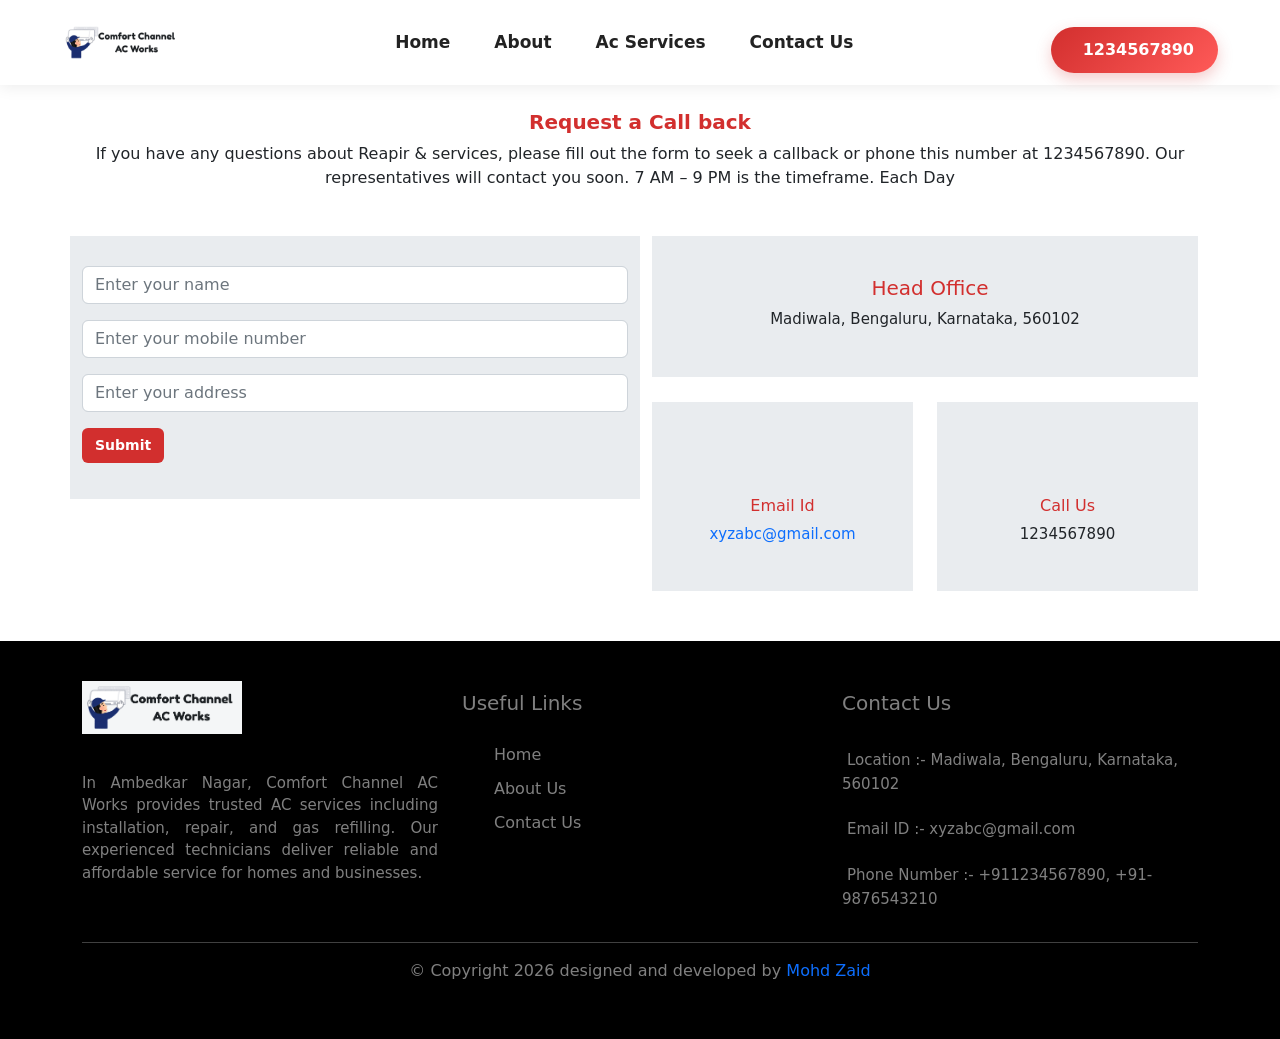
<file: contact.htm>
<!DOCTYPE html>
<html>
	
	<head>
		<title>Contact Us - Comfort Channel AC Works Service Best AC Service Company in Ambedkar Nagar</title>
		  <meta charset="utf-8">
		  <meta name="description" content="Contact Us - Comfort Channel AC Works Home Service Best Company In Ambedkar Nagar Providing Best Solution For All Your Air Conditioner Needs Like Repair, Service, Installation, Uninstallation">
		  <meta name="keywords" content="ac service centre contact number">
		  <meta name="author" content="RPS Home Service">
		  <meta name="viewport" content="width=device-width, initial-scale=1">
	<!-- start header -->
		  <script src="assets/js/6f4b66733d.js" crossorigin="anonymous"></script>
		  <link rel="stylesheet" href="assets/css/bootstrap.min.css" crossorigin="anonymous">
		  <script src="assets/js/bootstrap.bundle.min.js"></script>
		  <link rel="icon" href="assets/images/rps-favicon-color-2.png" width="60px" type="image/x-icon">
		  <link rel="stylesheet" href="assets/css/style.css">
		  <meta name="Robots" content="index, follow"/>
 <!--schema Start  --> 
    <!-- <script type="application/ld+json">
        {
          "@context": "https://schema.org",
          "@type": "Organization",
          "name": "Comfort Channel AC Works Home Service - AC Repair Service",
          "alternateName": "AC Repair Service",
          "url": "https://xyz.com/",
          "contactPoint": {
            "@type": "ContactPoint",
            "telephone": "+91  1234567890",
            "contactType": "customer service",
            "areaServed": "IN",
            "availableLanguage": ["en","Hindi"]
          },
          "sameAs": [
            "https://www.facebook.com/",
            "https://www.instagram.com//",
            "https://www.youtube.com/"
        ]
        }
    </script>
        <script type="application/ld+json">
        {
          "@context": "https://schema.org",
          "@type": "LocalBusiness",
          "name": "Comfort Channel AC Works Home Service - AC Repair Service",
          "image": "https://.com/assets/images/rps-logo.png",
          "@id": "https://.com/assets/images/rps-logo.png",
          "url": "https://.com/",
          "telephone": "+91 1234567890",
          "priceRange": "Customizable",
          "address": {
            "@type": "PostalAddress",
            "streetAddress": "Second Floor Plot No. 2345 West, near Nangli Metro Station C Block, Anand Vihar Nangli Sakrawati",
            "addressLocality": "New Ambedkar Nagar",
            "postalCode": "110043",
            "addressCountry": "IN"
          },
          "geo": {
            "@type": "GeoCoordinates",
            "latitude": 28.679079,
            "longitude": 77.069710
          },
          "openingHoursSpecification": {
            "@type": "OpeningHoursSpecification",
            "dayOfWeek": [
              "Monday",
              "Tuesday",
              "Wednesday",
              "Thursday",
              "Friday",
              "Saturday",
              "Sunday"
            ],
            "opens": "00:00",
            "closes": "23:59"
        }
        }
    </script>  -->
        
    



  
<!--schema End -->


		 <link rel="canonical" href="index.html" />
	</head>

	<body>

	<!-- navbar start -->
			<nav class="navbar navbar-expand-sm navbar-light bg-light">
		  <div class="container-fluid">
			<a class="navbar-brand" href="index.html">
				<img src="assets/images/comfort logo.png" alt="Comfort Channel AC Works Logo">
			</a>
			<a href="tel:+911234567890" class="mobileno">
				<i class="fa fa-phone" aria-hidden="true"></i>
				1234567890	
			</a>
			
			<button class="navbar-toggler" type="button" data-bs-toggle="collapse" data-bs-target="#collapsibleNavbar">
			  <span class="navbar-toggler-icon"></span>
			</button>
			<div class="collapse navbar-collapse"  id="collapsibleNavbar">
			    <ul class="navbar-nav ms-auto  my-2 my-lg-0 navbar-nav-scroll">
					<li class="nav-item">
					 <a class="nav-link" aria-current="page" href="index.html">Home</a>
					</li>
					<li class="nav-item">
					  <a class="nav-link" href="about.html">About</a>
					</li>
					<!--	<li class="nav-item">-->
					<!--  <a class="nav-link" href="gyser_microvave.html">Gyser Microvave</a>-->
					<!--</li>-->
					<li class="nav-item ">
					  <a class="nav-link " href="ac.html" role="button">Ac Services</a>
					
					</li>
					
				
					 <li class="nav-item">
					  <a class="nav-link" href="contact.htm">Contact Us</a>
					</li>
				</ul>
			    <div class="navbar-mobile-number ms-auto">
				   <p><a href="tel:+911234567890"><i class="fa fa-phone" aria-hidden="true"></i> 1234567890</a></p>
			    </div>
			</div>
		  </div>
		</nav>
	<!-- navbar end -->	<!--End start header -->
	
	<!--start contact us form-->
		<section class="contact-us-form">
			<div class="container">
				<div class="row bg-main-header">
					<div class="col-sm-12 col-md-12 col-lg-12">
						<div class="header-content">
							<h5>Request a Call back</h5>
							<p>If you have any questions about Reapir & services, please fill out the form to seek a callback or phone this number at 1234567890. Our representatives will contact you soon. 7 AM – 9 PM is the timeframe. Each Day</p>
						</div>
					</div>
				</div>
				<div class="row">
					<div class="col-sm-6 col-md-6 col-lg-6">
						<div class="row form-main">
							<form method="post" action="contact.htm" enctype="multipart/form-data">
							<div class="col-sm-12 col-md-12 col-lg-12">
								<div class="mb-3">
								  <input type="text" class="form-control" id="name" name="name" placeholder="Enter your name" required>
								</div>
							</div>
						
							<div class="col-sm-12 col-md-12 col-lg-12">
								<div class="mb-3">
								  <input type="text" class="form-control" id="mobile" name="mobile" maxlength="10" minlength="10" placeholder="Enter your mobile number" required>
								</div>
							</div>
							<div class="col-sm-12 col-md-12 col-lg-12">
								<div class="mb-3">
								  <input type="text" class="form-control" id="address" name="address" placeholder="Enter your address" required>
								</div>
							</div>
							
							<div class="">
							<p color="green"></p>
							<p color="red"></p>
								<div class="mb-3">
								  <input type="submit" class="btn" name="submit" id="submit">
								</div>
							</div>
							</form>
						</div>
					</div>
					<div class="col-sm-6 col-md-6 col-lg-6">
						<div class="header-content-two">
									<div class="row">
										<div class="col-sm-12 col-md-12 col-lg-12">
											<div class="header-contact-address">
												<i class="fa fa-map-marker" aria-hidden="true"></i>
												<h6>Head Office</h6>
											<p>Madiwala, Bengaluru, Karnataka, 560102</p>
											</div>
										</div>
									</div>
									<div class="row">
										<div class="col-sm-6 col-md-6 col-lg-6">
											<div class="header-contact-email">
												<i class="fa fa-envelope" aria-hidden="true"></i>
												<h6>Email Id</h6>
												<p>
													<a href="mailto:xyzabc@gmail.com" style="text-decoration: none;">
														xyzabc@gmail.com
													</a>
												</p>
											</div>
										</div>
										<div class="col-sm-6 col-md-6 col-lg-6">
											<div class="header-contact-phone">
												<i class="fa fa-phone-square" aria-hidden="true"></i>
												<h6>Call Us </h6>
												<p>1234567890
</p>
											</div>
										</div>
									</div>
									
					    </div>
					</div>
				</div>
			</div>
		</section>
	<!--end contact us form-->
	<!--start footer -->
		<section class="footer">
			<div class="container">
				<div class="row footer-heading">
							<div class="col-sm-4 col-md-4 col-lg-4">
								<div class="footer-logo-img">
									<img src="assets/images/comfort logo-2.png" alt="Comfort Channel AC Works Footer Logo">
									<p>In Ambedkar Nagar, Comfort Channel AC Works provides trusted AC services including installation, repair, and gas refilling. Our experienced technicians deliver reliable and affordable service for homes and businesses.</p>
								</div> 
							
							</div>
							<div class="col-sm-4 col-md-4 col-lg-4">
								<div class="usefull-link">
									<h5>Useful Links</h5>
									<ul>
										<li><a href="index.html">Home</a></li>
										<li><a href="about.html">About Us</a></li>
										
									
										<li><a href="contact.htm">Contact Us</a></li>
									</ul>
								</div>
							</div>
						
							<div class="col-sm-4 col-md-4 col-lg-4">
								<div class="contact-us">
									<h5>Contact Us</h5>
									<p><i class="fa fa-map-marker" aria-hidden="true"></i>Location :- Madiwala, Bengaluru, Karnataka, 560102</p>
									<p><i class="fa fa-envelope" aria-hidden="true"></i>Email ID :- xyzabc@gmail.com </p>
									<p> <i class="fa fa-phone-square" aria-hidden="true"></i>Phone Number :- +911234567890, +91-9876543210</p>
								</div>
							</div> 
							<div class="col-sm-12 col-md-12 col-lg-12">
								<div class="trem-and-condition">
								<hr>
									<p>© Copyright 2026 designed and developed by <a href="https://www.Instagram.com/Zaid_alwaas/" style="text-decoration: none;">Mohd Zaid</a> 
									</p>
								</div>
							</div>	
				</div>
			</div>
		</section>
	<!--end footer -->
	<style type="text/css">
        .wa-chat-box-poweredby{ 
            display: none;
        }
		.footer-mobile {
				display: none;
			}
        @media screen and (max-width: 550px) {
			.footer-mobile {
				position: fixed;
				bottom: 0;
				left: 0;
				display: block;
				right: 0;
				background: #fff;
				z-index: 998;
				width: 100%;
				height: 55px;
				box-shadow: 0 -5px 5px -3px #ccc;
				border-top: 1px solid #dedede;
			}
			.footer-mobile {
				display: block;
			}
			.footer-mobile a {
				display: inline-block;
				padding: 6px 9px;
				background: 0 0;
				color: #000;
				text-decoration: none;
				width: 50%;
				font-weight: 600;
				border-radius: 4px;
				font-size: 14px;
				letter-spacing: 0;
				text-transform: uppercase;
				margin: 8px 10px 0 0;
				text-align: center;
			}
            #wa-widget-send-button {
                margin: 0 0 3px 0 !important;
                right: 10px;
                background: transparent;
                box-shadow: none;
            }
            #wa-widget-send-button .wa-messenger-svg-whatsapp {
                fill: #4dc247;
                width: 35px;
                margin-right: 5px;
            }
            #wa-widget-send-button div{
                color: #000 !important;
                font-weight: 600;
                letter-spacing: 0.5px;
                text-transform: capitalize;
                font-size: 15px !important;
                position: relative;
                top: 1px;
            }
        }
    </style>
	<div class="footer-mobile">
		<a href="tel:+911234567890" ><i class="fa fa-phone"></i> Call Now </a>
	</div>

	<!-- <script>
		var url = 'wati-integration-service.clare.ai/ShopifyWidget/shopifyWidget9e65.js?75564';
		var s = document.createElement('script');
		s.type = 'text/javascript';
		s.async = true;
		s.src = url;
		var options = {
			"enabled": true,
			"chatButtonSetting": {
				"backgroundColor": "#4dc247",
				"ctaText": "Get Help",
				"borderRadius": "25",
				"marginLeft": "0",
				"marginBottom": "50",
				"marginRight": "50",
				"position": "right"
			},
			"brandSetting": {
				"brandName": "Comfort Channel AC Works Home Service",
				"brandSubTitle": "We Provide Home Appliances Service",
				"brandImg": "assets/images/rps-favicon.png",
				"welcomeText": "Hi, there!\nHow can I help you?",
				"messageText": "Hello, I need help with your service",
				"backgroundColor": "rgb(12, 101, 111);",
				"ctaText": "Start Chat",
				"borderRadius": "0",
				"autoShow": false,
				"phoneNumber": "+911234567890"
			}
		};
		s.onload = function() {
			CreateWhatsappChatWidget(options);
		};
		var x = document.getElementsByTagName('script')[0];
		x.parentNode.insertBefore(s, x);
	</script> -->
		<!--end  footer -->
	</body>

</html>
</file>
<file: assets/css/style.css>
.navbar-brand img {
	width:200px;padding-left:50px;
}
.scrollfooter {
    position: relative;
    width: 100%;
    height: 200px;
    padding: 0;
    overflow-y: scroll;
    overflow-x: hidden;
}
::-webkit-scrollbar {
    width: 3px;
    height: 3px;
    background-color: #535356;
    overflow-x: auto;
}
.navbar-nav .nav-item{
	padding-left:15px;
}
.navbar-mobile-number p a{
	text-decoration:none;
	background-color:#d22f2e;
	padding:10px 30px 10px 30px;
	border-radius:25px;
	color:white;
}
.one-roof ul li {
	list-style-type:none;
	margin-top:15px;
	text-align:justify;
}
.fa-check-circle{
	padding-right:10px;
	color:green;
}
.one-roof .fa-check-circle{
	padding-right:10px;
	color:green;
}
.navbar-mobile-number {
	margin-right:50px;
	margin-top:15px;
}
.main-service {
	background-color:#f9fafb;
	padding-bottom:50px;
}
.routing-ac {
	box-shadow:2px 2px 5px black;
	border-radius:15px;
	padding-bottom:15px;
	margin-bottom:20px;
}
.routing-ac h6{
	padding-left:20px;
	padding-top:10px;
}
.routing-ac ul li {
	font-size:14px;
	padding-bottom:5px;
	padding-left:10px;
	list-style-type:none;
}
.routing-ac ul{
	padding-left:12px;
}
.routing-ac .fa-check-circle{
	padding-right:10px;
	color:green;
}
.service-heading {
	padding:40px 0px 15px 18px; 
}
.service-heading h3{
	font-size:25px;
}
.service-heading p{
	font-size:15px;
	text-align:justify;
	
	padding-right:10px;
}
.routing-ac .service-button{
	padding-left:20px;
}
.routing-ac .service-button p{
	font-size:15px;
	font-weight:bold;
}
.routing-ac .service-button p a{
	text-decoration:none;
	padding-left:20px;
}
.routing-ac .service-button .btn{
	font-size:11px;
}
.service-heading-two h1 {
	font-size:30px;
}
.navbar {
	position: fixed;
    z-index: 99;
    width: 100%;
}
.service-heading-two {
	box-shadow:2px 2px 5px black;
	background-color:white;
	margin-top:40px;
	padding-top:20px;
	padding-bottom:20px;
	text-align:center;
}
.service-heading-two p{
	font-size:15px;
	padding-left:5px;
	padding-right:5px;
}
.carousel {
	padding-top:70px;
}
@media only screen and (max-width: 600px) {
	   .we-expart-header{
	       padding-left:15px;
	   }
	   .service-area-name p  {
    	text-decoration:none;
    	padding:2px 10px 2px 10px!important;
    	border:2px solid rgb(12, 101, 111);
    	border-radius:25px;
    	font-size:9px;
    	text-transform:uppercase;
    	color:gray;
    	font-size:14px;
        }
	   .about-us {
        padding-top:91px!important;
        padding-bottom: 50px;
        }
        .certification {
            padding-top:20px!important;
            padding-bottom:20px!important;
            text-align: center;
        }
	   .service-heading-two h1 {
		font-size:25px;
		}
	   .service-heading-two p{
		font-size:15px;
		padding-left:15px;
		padding-right:15px;
		text-align:justify;
	   }
		.carousel {
			padding-top:65px;
		}
		.navbar-mobile-number p a{
			text-decoration:none;
			background-color:black;
			padding:10px 30px 10px 30px;
			border-radius:25px;
			color:white;
			display:none;
		}
		.navbar-brand img {
			width:120px;
			padding-left:0px;
		}
	   .we-expart{
			background-color: rgb(12, 101, 111);
			padding-top:90px!important;
			padding-bottom: 50px;
		}
		.carousel-control-next:focus, .carousel-control-next:hover, .carousel-control-prev:focus, .carousel-control-prev{
			margin-top:65px;
		}
		.carousel-control-next:focus, .carousel-control-next:hover, .carousel-control-prev:focus, .carousel-control-next{
			margin-top:65px;
		}
		.form-group {
	     margin-bottom:15px;
        }
		.mobileno{
		display:block;
		background-color: black;
		padding: 4px 15px;
		font-size: 14px;
		color: #fff;
		border-radius: 25px;
		text-decoration:none;
		}
	  .footer-follow-us h5 {
		color:white;
		text-align:justify;
		padding-top:30px;
	  }
	  .usefull-link h5{
		padding-left:0px;
		padding-bottom:20px;
		color:rgb(12, 101, 111);
		color:white;
	}
	.faq-container {
	  width:100%!important;
	  background-color: #fff;
	  border-radius: 10px;
	  box-shadow: 0 0 10px rgba(0, 0, 0, 0.1);
	}
	
 
}
.about-company {
	padding-top:115px;
	padding-bottom:50px;
}
.major-issues-heading .Major-AC-Repair ul {
    padding-left:5px!important;
}
.service-button .btn {
	color:#d22f2e;
	border:2px solid #d22f2e;
	font-weight:bold;
}
.about-us {
	padding-top:130px;
	padding-bottom:50px;
}
.about-company-img img{
	width:100%;
}

.about-company-heading h3{
	padding-bottom:10px;
	font-size:25px;
	
}
.about-company-heading p{
	text-align:justify;
	font-size:15px;
	color:#777;
}

.why-choose {
	background-color:#f9fafb;
	padding-top:50px;
	padding-bottom:50px;
}
.why-choose-heading  {
	text-align:center;
}
.why-choose-heading h3 {
	font-size:25px;
}
.why-choose-heading p{
	font-size:15px;
}
.why-choose-quality {
	text-align:center;
	padding-top:10px;
}
.why-choose-quality p{
	font-size:15px;
}
.why-choose-quality img{
	padding-bottom:20px;
	border-radius:20px;
}
.one-roof ul{
    padding-left:5px!important;
}
.form {
	background-color:rgb(12, 101, 111);
	padding:20px 20px;
}
.form-heading {
	text-align:center;
	padding-top:8px;
}
.form .btn{
    border:2px solid white;
    color:white;
    font-weight:bold;
}
.form-main .btn {
    background-color:#d22f2e;
    color:white;
    font-weight:bold;
}

.major-issues{
	padding-top:50px;
	padding-bottom:0px;
	background-color:#f9fafb;
}
.major-issues-heading p{
	text-align:justify;
	font-size:15px;
}
.major-issues-heading ul li {
	list-style-type:none;
	padding-bottom:25px;
}
.major-issues-heading ul li .fa-check-circle{
	color:green;
	padding-right:10px;
}
.major-issues-heading h3{
	padding-bottom:20px;
	font-size:25px;
}
.brand {
	padding-top:50px;
	padding-bottom:50px;
	text-align:center;
}
.brand h3 {
	padding-bottom:30px;
	font-size:25px;
}
.brand-row img{
	width:100%;
	margin-bottom:30px;
	border:1px solid lightgray;
	padding:10px;
}
.certification {
	padding-bottom:50px;
	padding-top:50px;
	text-align:center;
}
.certification h3 {
	text-align:center;
	font-size:25px;
}
.certification-img {
	padding-top:50px;
	width:100%;
}
.online-platform {
	padding-top:50px;
	padding-bottom:10px;
	background-color:#f9fafb;
}
.online-platform-heading p{
	text-align:justify;
	font-size:15px;
}
.online-platform-heading h3 {
	font-size:25px;
}
.book-now {
	background-color:#d22f2e;;
	padding-top:20px;
	padding-bottom:20px;
}
.book-now-heading .btn{
	text-align:center;
	margin-top:20px;
	border:2px solid white;
	font-weight:bold;
	color:white;
}
.book-now-heading {
	color:white;
}
.color-heading{
	color:#d22f2e;
}
.home-page-heading {
    font-size:25px;
}
.color-heading b {
    color:white;
}
.mobileno{
	display:none;
}
.footer{
	padding-top:20px;
	padding-bottom:40px;
	background-color:black;
}
.footer-logo-img img {
	width:160px;
	margin-top:20px;
}
.footer-logo-img p{
	font-size:15px;
	text-align:justify;
	color:gray;
	padding-top:38px;	
}
.footer-follow-us h5 {
	color:gray!important;
	text-align:center;
	padding-top:30px;
}


@media only screen and (max-width: 600px) {
	.mobileno{
		display:block;
		background-color:rgb(12, 101, 111);
		padding: 4px 15px 4px 15px;
		font-size: 14px;
		color: #fff;
		border-radius: 25px;
		text-decoration:none;
	}
	.certification-img {
	padding-top:50px;
	width:100%;
    }
	.usefull-link ul {
    padding-left:5px!important;
    }
  .footer-follow-us h5 {
	color:white;
	text-align:justify;
	padding-top:10px;
	}
	.form-main .form-control {
	width:100%;
	}
	.header-contact-address {
	background-color:#f9fafb;
	padding:30px;
	text-align:center;
	margin-top:30px;
	}
	.contact-us{
	padding-top:1px!important;
    }
    .usefull-link h5 {
    color: white;
    padding-top:10px!important;
    padding-bottom:10px!important;
    }
}


.footer-follow-us {
	font-size:30px;	
}
.footer-follow-us ul li {
	list-style-type:none;
	float:left;
	display:flex;
	color:white;
	padding-top:10px;
	padding-right:20px;
}
.footer-follow-us .fa-facebook-square {
	color:#3b5998;
}
.footer-follow-us .fa-instagram{
	color:#d62976;
}
.footer-follow-us .fa-linkedin {
	color:#0072b1 ;
}
.footer-follow-us .fa-youtube-play{
	color:#CD201F;
}
.contact-us p{
	font-size:15px;
	color:gray;
}
.contact-us .fa-map-marker{
	margin-right:5px;
	font-size:20px;
}
.contact-us .fa-envelope{
	margin-right:5px;
	font-size:20px;
}
.contact-us .fa-phone-square{
	margin-right:5px;
	font-size:20px;
}
.usefull-link h5{
	color:gray;
	padding-top:30px;
	padding-bottom:20px;
}
.faq-heading-one h2{
		padding-bottom:20px;
		color:rgb(12, 101, 111);
		text-align:center;
		font-size:25px;
	}
.faq-heading {
		margin-top:50px;
		margin-bottom:50px;
		
	}
.contact-us h5{
	padding-bottom:20px;
	color:rgb(12, 101, 111);
	color:gray;
}
.usefull-link ul li  {
	list-style-type:none;
	padding-bottom:10px;
	
}

.usefull-link ul li a{
	text-decoration:none;
	color:gray;
}

.contact-us{
	padding-top:30px;
}
.Emergency-call{
	background-color: #d22f2e;
	padding:20px;
	color:white;
}
.Emergency-call h3 {
	margin-top:15px!important;
}
.Emergency-call p a{
	font-size:25px;
	text-decoration:none;
	color:white;
	font-weight:bold;
	border:2px solid white;
	padding:10px 20px 10px 20px;
	border-radius:50px;
}
.Emergency-call p {
	margin-top:20px;
}

.faq-container {
  width:100%;
  background-color: #fff;
  border-radius: 10px;
  box-shadow: 0 0 10px rgba(0, 0, 0, 0.1);
}

.faq-item {
  padding: 20px;
  border-bottom: 1px solid #e0e0e0;
  cursor: pointer;
  transition: background-color 0.3s ease-in-out;
  display: flex;
  justify-content: space-between;
  align-items: center;
}

.faq-item:last-child {
  border-bottom: none;
}

.faq-question {
  font-size:15px;
  font-weight:600;
  padding-bottom: 3px;
  padding-top: 3px;
}

.faq-answer {
  font-size: 15px;
  max-height: 0;
  overflow: hidden;
  transition: max-height 0.3s ease-in-out;
  text-align:justify;
  padding-left: 10px;
  padding-right: 10px;
}

.faq-answer.active {
  border-bottom: 1px solid #e0e0e0;
}

.icon-container i {
  font-size: 16px;
  cursor: pointer;
  transition: transform 0.3s ease-in-out;
}

.icon-container i.active {
  transform: rotate(90deg);
}
.trem-and-condition hr{
	color:white;
}
.trem-and-condition p{
	text-align:center;
	color:gray;
}
.we-expart .btn {
    border:2px solid white;
    color:white;
    font-weight:bold;
} 
.we-expart{
	background-color: rgb(12, 101, 111);
	padding-top:117px;
	padding-bottom:50px;
}
.we-expart h1{
	color:white;
	font-size:30px;
	padding-bottom:15px;
}
.ac-service-center-near {
	padding-top:50px;
	padding-bottom:50px;
}
.ac-service-center-near h5{
	color:rgb(12, 101, 111);
}
.ac-service-center-near p{
	font-size:15px;
	text-align:justify;
}
.ac-service-center-near ul li a{
	text-decoration:none;
	color:rgb(12, 101, 111);
}
.Services-We-Provide{
	padding-top:50px;
	padding-bottom:50px;
	background-color:#f9fafb;
}
.Services-We-Provide h5{
	color:rgb(12, 101, 111);
	padding-bottom:30px;
}
.All-Over-Brands a{
	text-decoration:none;
	color:white;
}
.All-Over-Brands {
	background-color:rgb(12, 101, 111);
	border:1px solid gray;
	border-radius:25px;
	padding:10px 30px 10px 30px;
	margin-bottom:20px;
}
.All-Over-Brands:hover{
	background-color:green;
}
.we-expart-header h2{
	padding-bottom:10px;
}
.we-expart-header ul li {
	color:white;
	font-size:18px;
}

.contact-us-form {
	padding-bottom:20px;
	padding-top:20px;
}
.contact-us-form h3 {
	text-align:center;
	color:rgb(12, 101, 111);
	padding-bottom:20px;
}
.header-content-two p{
	font-size:15px;
}
.header-content-two h5{
	padding-bottom:10px;
}
.header-content-two .fa-map-marker{
	font-size:36px;
	color:#d22f2e;
}
.header-content-two .fa-envelope{
	margin-right:5px;
	font-size:36px;
	color:#d22f2e;
}
.header-content-two .fa-phone-square{
	margin-right:5px;
	font-size:36px;
	color:#d22f2e;
}
.contact-us-form {
	padding-top:80px;
}
.header-content p{
	text-align:justify;
}
.form-label {
	font-weight:500;
	color:rgb(12, 101, 111);
}
.maping {
	margin-top:10px;
	margin-bottom:30px;
}
.form-main {
	background-color:#e9ecef;
	padding-top: 30px;
	padding-bottom:20px;
}
.contact-us-form {
	padding-bottom:50px;
}
.header-content {
	text-align:center;
	padding-top:30px;
	padding-bottom:30px;
}
.header-content h5{
	color:#d22f2e;;
	font-weight:700;
}
.header-content p{
	text-align:center;
}
.form-main .form-control {
	width:100%;
}
.header-contact-address {
	background-color:#e9ecef;
	padding:30px;
	text-align:center;
	
}
.header-contact-email {
	background-color:#e9ecef;
	padding:30px;
	margin-top:25px;
	text-align:center;
}
.header-contact-phone {
	background-color:#e9ecef;
	padding:30px;
	margin-top:25px;
	text-align:center;
}
.header-contact-phone h6{
	color:#d22f2e;
	padding-top:10px;
}
.header-contact-email h6{
	color:#d22f2e;
	padding-top:10px;
}
.header-contact-address h6{
	font-size:20px;
	margin-left:10px;
	color:#d22f2e;
	padding-top:10px;
}
.service-area {
	padding-top:90px;
	margin-bottom:50px;
}
.service-area-heading  h1 {
	font-size:30px;
	text-align:center;
	color:rgb(12, 101, 111);
}
.service-area-name p a {
	text-decoration:none;
	text-transform:uppercase;
	color:gray;
}
.service-area-name p  {
	text-decoration:none;
	padding:5px 20px 5px 20px;
	border:2px solid rgb(12, 101, 111);
	border-radius:25px;
	font-size:12px;
	text-transform:uppercase;
	color:gray;
}
.service-area-name p {
	margin-bottom:15px;
}
.service-area-location {
	padding-bottom:50px;
}


.filter-buttons button {
  margin: 5px;
  padding: 8px 15px;
  border: none;
  background: #ddd;
  cursor: pointer;
}

.filter-buttons .active {
  background: #0d6efd;
  color: #fff;
}
.service-card {
  background: #fff;
  padding: 15px;
  border-radius: 12px;
  box-shadow: 0 5px 15px rgba(0,0,0,0.1);
  transition: 0.3s;
  height: 100%;
}

.service-card {
  box-shadow: 0 0 10px #ddd;
}

.service-card:hover {
  transform: translateY(-5px);
}

.service-card img {
  max-width: 100%;
  height: auto;
  border-radius: 10px;
}


		row {
			flex-wrap: wrap;
			margin: 0;
			padding: 0;
			box-sizing: border-box;

		}
		header {
  				position: sticky;
  				top: 0;
  				z-index: 1000;
			}
        .wa-chat-box-poweredby{ 
            display: none;
        }
		.footer-mobile {
				display: none;
			}
		
        @media screen and (max-width: 768px ) {
			.footer-mobile {
				position: fixed;
				bottom: 0;
				left: 0;
				display: block;
				right: 0;
				background: #fff;
				z-index: 998;
				width: 100%;
				height: 55px;
				box-shadow: 0 -5px 5px -3px #ccc;
				border-top: 1px solid #dedede;
			}
			.footer-mobile {
				display: block;
			}
			.footer-mobile a {
				display: inline-block;
				padding: 6px 9px;
				background: 0 0;
				color: #000;
				text-decoration: none;
				width: 50%;
				font-weight: 600;
				border-radius: 4px;
				font-size: 14px;
				letter-spacing: 0;
				text-transform: uppercase;
				margin: 8px 0 0 0;
				text-align: center;
			}
            #wa-widget-send-button {
                margin: 0 0 3px 0 !important;
                right: 10px;
                background: transparent;
                box-shadow: none;
            }
            #wa-widget-send-button .wa-messenger-svg-whatsapp {
                fill: #4dc247;
                width: 35px;
                margin-right: 5px;
            }
            #wa-widget-send-button div{
                color: #000 !important;
                font-weight: 600;
                letter-spacing: 0.5px;
                text-transform: capitalize;
                font-size: 15px !important;
                position: relative;
                top: 1px;
            }
			.card:hover {
  				transform: translateY(-8px);
  				transition: 0.3s;
			}
			html {
  				scroll-behavior: smooth;
			}
        }



.service-card:hover {
  transform: translateY(-8px);
}

.service-card img {
  width: 100%;
  height: 200px;
  object-fit: cover;
  border-radius: 10px;
}

.btn-box {
  display: flex;
  gap: 10px;
  margin-top: auto;
}

.btn {
  flex: 1;
  font-size: 14px;
}

/* MOBILE FIX */
@media (max-width: 576px) {
  .service-card img {
    height: 180px;
  }
}


/* FILTER BUTTONS */

.filter-buttons{
  display:flex;
  flex-wrap:wrap;
  gap:12px;
  justify-content:center;
  margin-bottom:35px;
}

.filter-btn{
  padding:12px 28px;
  border:none;
  border-radius:30px;
  background:#f1f1f1;
  color:#333;
  font-size:15px;
  font-weight:600;
  cursor:pointer;
  transition:all 0.35s ease;
  box-shadow:0 3px 8px rgba(0,0,0,0.08);
}

/* HOVER EFFECT */

.filter-btn:hover{
  background:#d22f2e;
  color:#fff;
  transform:translateY(-3px);
  box-shadow:0 8px 18px rgba(210,47,46,0.25);
}

/* ACTIVE BUTTON */

.filter-btn.active{
  background:#0d6efd;
  color:#fff;
  transform:scale(1.05);
  box-shadow:0 8px 20px rgba(13,110,253,0.25);
}

/* CLICK EFFECT */

.filter-btn:active{
  transform:scale(0.96);
}

/* MOBILE */

@media(max-width:576px){

  .filter-buttons{
    gap:10px;
  }

  .filter-btn{
    padding:10px 20px;
    font-size:14px;
  }

}

/* =========================
   PREMIUM NAVBAR DESIGN
========================= */

.navbar{
  position:fixed;
  top:0;
  left:0;
  width:100%;
  z-index:999;
  background:#ffffff !important;
  padding:12px 0;
  transition:all 0.4s ease;
  box-shadow:0 2px 15px rgba(0,0,0,0.08);
}

/* NAVBAR ON SCROLL */

.navbar.scrolled{
  padding:8px 0;
  background:#fff !important;
  box-shadow:0 5px 20px rgba(0,0,0,0.12);
}

/* LOGO */

.navbar-brand img{
  width:170px;
  transition:0.4s ease;
}

.navbar-brand img:hover{
  transform:scale(1.05);
}

/* NAV LINKS */

.navbar-nav{
  align-items:center;
}

.navbar-nav .nav-item{
  padding:0 8px;
}

.navbar-nav .nav-link{
  position:relative;
  color:#222 !important;
  font-size:17px;
  font-weight:600;
  padding:10px 14px !important;
  transition:all 0.3s ease;
}

/* HOVER EFFECT */

.navbar-nav .nav-link:hover{
  color:#d22f2e !important;
  transform:translateY(-2px);
}

/* UNDERLINE EFFECT */

.navbar-nav .nav-link::after{
  content:"";
  position:absolute;
  left:50%;
  bottom:2px;
  width:0%;
  height:2px;
  background:#d22f2e;
  transition:all 0.3s ease;
  transform:translateX(-50%);
}

.navbar-nav .nav-link:hover::after,
.navbar-nav .nav-link.active::after{
  width:70%;
}

/* ACTIVE MENU */

.navbar-nav .nav-link.active{
  color:#d22f2e !important;
}

/* DESKTOP PHONE BUTTON */

.navbar-mobile-number p{
  margin-bottom:0;
}

.navbar-mobile-number p a{
  text-decoration:none;
  background:linear-gradient(135deg,#d22f2e,#ff5a58);
  padding:11px 24px;
  border-radius:40px;
  color:#fff;
  font-weight:600;
  display:inline-flex;
  align-items:center;
  gap:8px;
  transition:all 0.35s ease;
  box-shadow:0 6px 15px rgba(210,47,46,0.25);
}

/* BUTTON HOVER */

.navbar-mobile-number p a:hover{
  transform:translateY(-3px);
  box-shadow:0 10px 25px rgba(210,47,46,0.35);
}

/* MOBILE BUTTON */

.mobileno{
  display:none;
}

/* TOGGLER BUTTON */

.navbar-toggler{
  border:none !important;
  box-shadow:none !important;
  transition:0.3s ease;
}

.navbar-toggler:hover{
  transform:rotate(90deg);
}

/* MOBILE RESPONSIVE */

@media(max-width:768px){

  .navbar{
    padding:10px 0;
  }

  .navbar-brand img{
    width:120px;
  }

  .navbar-collapse{
    background:#fff;
    margin-top:12px;
    border-radius:12px;
    padding:15px;
    box-shadow:0 8px 20px rgba(0,0,0,0.08);
    animation:menuFade 0.4s ease;
  }

  @keyframes menuFade{
    from{
      opacity:0;
      transform:translateY(-10px);
    }
    to{
      opacity:1;
      transform:translateY(0);
    }
  }

  .navbar-nav{
    align-items:flex-start;
  }

  .navbar-nav .nav-item{
    width:100%;
    padding:5px 0;
  }

  .navbar-nav .nav-link{
    width:100%;
    padding:12px 10px !important;
    border-radius:10px;
  }

  .navbar-nav .nav-link:hover{
    background:#f5f5f5;
    transform:translateX(5px);
  }

  .navbar-mobile-number{
    display:none;
  }

  .mobileno{
    display:flex;
    align-items:center;
    gap:6px;
    background:linear-gradient(135deg,#d22f2e,#ff5a58);
    color:#fff;
    padding:7px 14px;
    border-radius:30px;
    text-decoration:none;
    font-size:14px;
    font-weight:600;
    transition:0.3s ease;
  }

  .mobileno:hover{
    transform:scale(1.05);
    color:#fff;
  }
}
</file>
